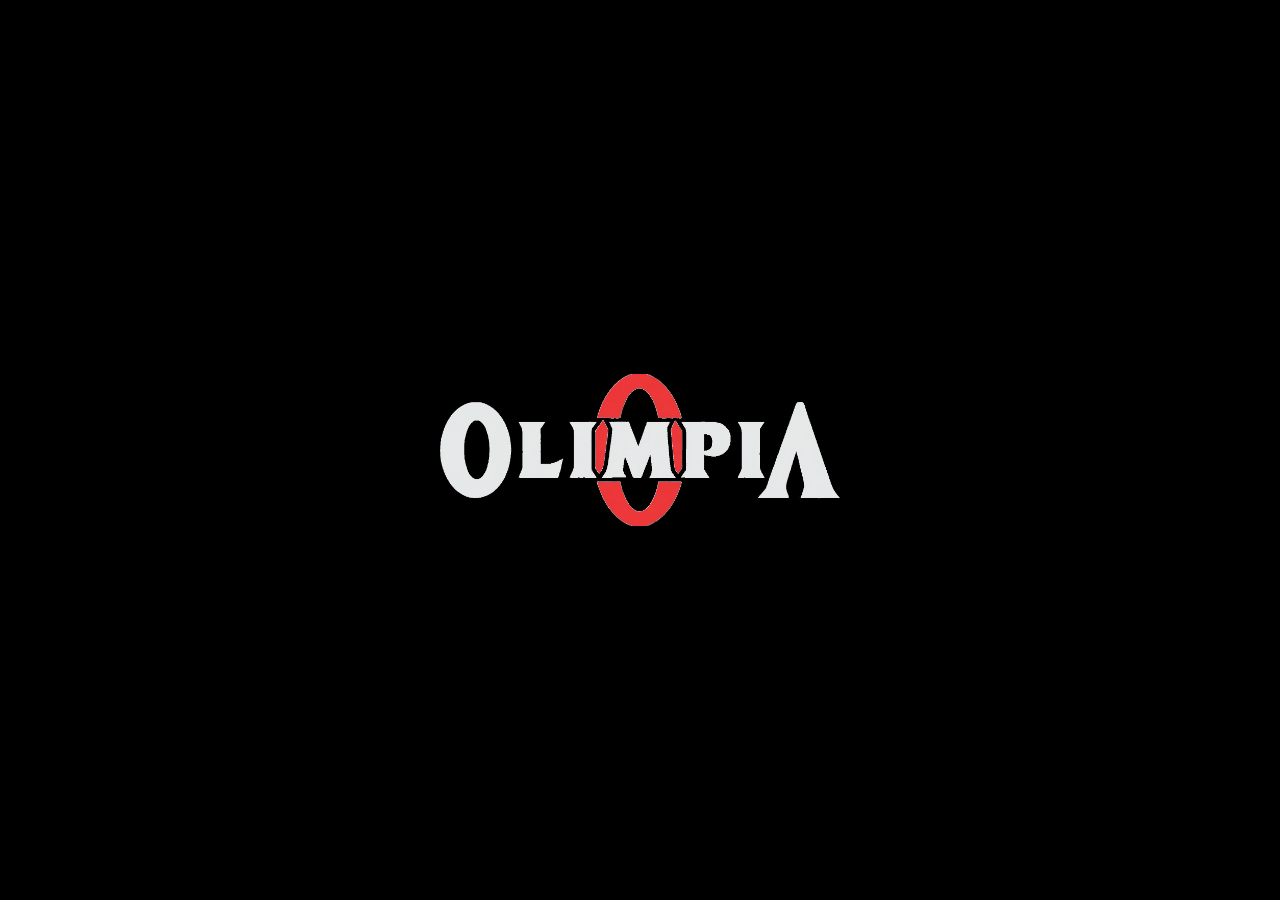
<file: index.html>
<!DOCTYPE html>
<html lang="es">
<head>
<meta charset="UTF-8">
<meta name="viewport" content="width=device-width, initial-scale=1.0">
<title>Gimnasio Olimpia | Miembro Digital</title>
<link rel="stylesheet" href="style.css">
<meta name="theme-color" content="#0a0a0a">

<link rel="manifest" href="manifest.json">

<link rel="apple-touch-icon" href="logo.png">

<link rel="icon" type="image/png" sizes="192x192" href="logo.png">

</head>

<body>

<!-- INTRO / SPLASH -->
<div id="intro" class="active">
    <div id="splash-screen">
        <img src="olimpia-logo.png" alt="Olimpia Logo" class="splash-logo-image">

        <div class="role-options">
            <button onclick="enterApp('Hombre')">Hombre</button>
            <button onclick="enterApp('Mujer')">Mujer</button>
        </div>
    </div>
</div>

<!-- MAIN APP -->
<div id="mainContent">

<header>
    <img src="olimpia-logo.png" alt="Olimpia" class="logo-image">

    <div class="hamburger" onclick="toggleMenu()">
        <span></span>
        <span></span>
        <span></span>
    </div>

    <nav class="nav-menu" id="navMenu">
        <a href="informes.html" onclick="openInfo(); toggleMenu();">Informes</a>
        <a href="introduccion.html" onclick="toggleMenu();">Introducción</a>
        <a href="rutina.html" onclick="mostrarRutina(); toggleMenu();">Rutina</a>
        <a href="guia.html" onclick="toggleMenu();">Equipo</a>
        <a href="pagos.html" onclick="toggleMenu();">Pagos</a>
    </nav>
</header>

<section class="hero">

<div class="install-wrapper">
    <button class="install-btn" onclick="showInstallHelp()">
        📲 Agregar a inicio
    </button>
</div>

<h1>BIENVENIDO AL OLIMPIA</h1>
<p>Tu progreso comienza aquí. Consulta rutinas, máquinas y realiza tus pagos en un solo lugar.</p>

<a href="rutina.html" class="btn-rutina">
VER RUTINA
</a>

<div id="rutina-hombre" style="display:none;">
<button onclick="cerrarRutina()" class="btn-back">← Volver</button>
<img src="rutina-hombre.jpg" style="width:100%; max-width:800px;">
</div>

<div id="rutina-mujer" style="display:none;">
<button onclick="cerrarRutina()" class="btn-back">← Volver</button>
<img src="rutina-mujer.jpg" style="width:100%; max-width:800px;">
</div>
</section>

<section id="horarios" class="section-padding">
<h2>Horarios Olimpia</h2>
<div class="horario-card">
<p><strong>Lunes a Viernes:</strong><br> 5:00 AM - 10:30 PM</p>
<hr>
<p><strong>Sábados:</strong><br> 5:00 AM - 5:00 PM</p>
<hr>
<p><strong>Domingos:</strong><br> 8:00 AM - 2:00 PM</p>
</div>
</section>

<section id="precios" class="section">
<h2>COSTOS 2026</h2>
<div class="pricing-grid">
<div class="price-card"><h3>Visita</h3><p>$200</p><span>$300 DIA FESTIVO</span></div>
<div class="price-card"><h3>Mes</h3><p>$1,000</p><span>INSCRIPCION $2,000</span></div>
<div class="price-card standout"><h3>Anualidad</h3><p>$12,000</p><span>Mejor Valor</span></div>
</div>
<p class="small-text">*Inscripción varía según el plan. Pregunta en recepción.</p>


<a href="informes.html" class="btn-main" style="max-width: 250px; display: block; margin: 0 auto;">
    Informes Completos
</a>

</button>
</section>

<section id="pagos" class="section dark">
<h2>PAGOS Y TRANSFERENCIAS</h2>

<div class="payment-box">
<p><strong>Beneficiario:</strong> Juan Antonio Ibarra Castañeda</p>
<p><strong>Institución:</strong> Mercado Pago</p>

<div class="clabe-container">
<span id="clabe-text">722969010168387919</span>
<button onclick="copyClabe()" class="btn-copy">Copiar CLABE</button>
</div>

<p class="instruction">
⚠️ IMPORTANTE: Incluye tu <strong>Número de Socio</strong> en el concepto y manda captura por WhatsApp.
</p>

<a href="https://wa.me/523141025319" class="btn-whatsapp">
Enviar Comprobante
</a>
</div>
</section>

<!-- INFO MODAL -->
<div id="infoModal" class="modal">
    <div class="modal-content" style="background: #111; overflow-y: auto;">
        <span class="close" onclick="closeInfo()">×</span>
        <img src="informes-2026.jpg" style="width: 100%; height: auto; display: block;" alt="Informes 2026">
    </div>
</div>

<!-- INSTALL HELP POPUP -->
<div id="installHelp" class="install-popup">
<div class="install-content">
<span onclick="closeInstallHelp()" class="close-btn">&times;</span>

<h3>📱 Agregar Olimpia a tu pantalla</h3>

<p><strong>🍎 iPhone (Safari):</strong></p>
<p>
1. Abre el sitio en Safari<br>
2. Toca Compartir ⬆️ abajo<br>
3. Desliza hacia abajo en el menú<br>
4. Toca "Agregar a pantalla de inicio"<br>
5. Toca Agregar para confirmar
</p>

<p><strong>🤖 Android:</strong></p>
<p>
1. Toca menú ⋮ arriba<br>
2. Selecciona Agregar a pantalla de inicio o Instalar app<br>
3. Toca Agregar / Instalar
</p>

</div>
</div>

<footer>
<p>&copy; 2026 Gimnasio Olimpia Manzanillo</p>
</footer>

</div> <!-- CLOSE mainContent -->

<script src="script.js"></script>

</body>
</html>
</file>
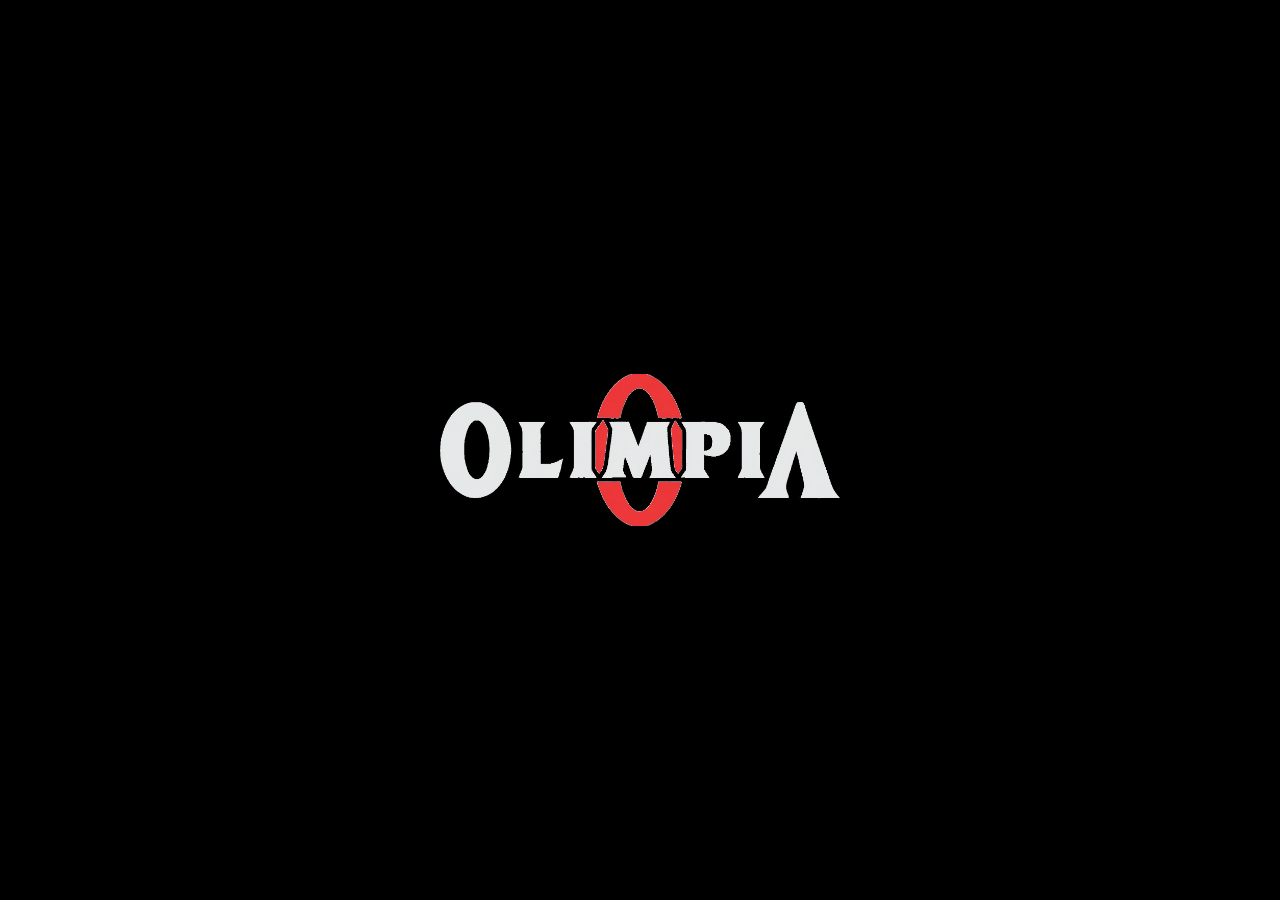
<file: GYM OLIMPIA OFFICIAL/index.html>
<!DOCTYPE html>
<html lang="es">
<head>
<meta charset="UTF-8">
<meta name="viewport" content="width=device-width, initial-scale=1.0">
<title>Gimnasio Olimpia | Miembro Digital</title>
<link rel="stylesheet" href="style.css">
<meta name="theme-color" content="#0a0a0a">

<link rel="manifest" href="manifest.json">

<link rel="apple-touch-icon" href="logo.png">

<link rel="icon" type="image/png" sizes="192x192" href="logo.png">

</head>

<body>

<!-- INTRO / SPLASH -->
<div id="intro" class="active">
    <div id="splash-screen">
        <img src="olimpia-logo.png" alt="Olimpia Logo" class="splash-logo-image">

        <div class="role-options">
            <button onclick="enterApp('Hombre')">Hombre</button>
            <button onclick="enterApp('Mujer')">Mujer</button>
        </div>
    </div>
</div>

<!-- MAIN APP -->
<div id="mainContent">

<header>
    <img src="olimpia-logo.png" alt="Olimpia" class="logo-image">

    <div class="hamburger" onclick="toggleMenu()">
        <span></span>
        <span></span>
        <span></span>
    </div>

    <nav class="nav-menu" id="navMenu">
        <a href="informes.html" onclick="openInfo(); toggleMenu();">Informes</a>
        <a href="introduccion.html" onclick="toggleMenu();">Introducción</a>
        <a href="rutina.html" onclick="mostrarRutina(); toggleMenu();">Rutina</a>
        <a href="guia.html" onclick="toggleMenu();">Equipo</a>
        <a href="pagos.html" onclick="toggleMenu();">Pagos</a>
    </nav>
</header>

<section class="hero">

<div class="install-wrapper">
    <button class="install-btn" onclick="showInstallHelp()">
        📲 Agregar a inicio
    </button>
</div>

<h1>BIENVENIDO AL OLIMPIA</h1>
<p>Tu progreso comienza aquí. Consulta rutinas, máquinas y realiza tus pagos en un solo lugar.</p>

<button onclick="mostrarRutina()" class="btn-rutina">
VER RUTINA
</button>

<div id="rutina-hombre" style="display:none;">
<button onclick="cerrarRutina()" class="btn-back">← Volver</button>
<img src="rutina-hombre.jpg" style="width:100%; max-width:800px;">
</div>

<div id="rutina-mujer" style="display:none;">
<button onclick="cerrarRutina()" class="btn-back">← Volver</button>
<img src="rutina-mujer.jpg" style="width:100%; max-width:800px;">
</div>
</section>

<section id="horarios" class="section-padding">
<h2>Horarios Olimpia</h2>
<div class="horario-card">
<p><strong>Lunes a Viernes:</strong><br> 5:00 AM - 10:30 PM</p>
<hr>
<p><strong>Sábados:</strong><br> 5:00 AM - 5:00 PM</p>
<hr>
<p><strong>Domingos:</strong><br> 8:00 AM - 2:00 PM</p>
</div>
</section>

<section id="precios" class="section">
<h2>COSTOS 2026</h2>
<div class="pricing-grid">
<div class="price-card"><h3>Visita</h3><p>$200</p><span>$300 DIA FESTIVO</span></div>
<div class="price-card"><h3>Mes</h3><p>$1,000</p></div>
<div class="price-card standout"><h3>Anualidad</h3><p>$12,000</p><span>Mejor Valor</span></div>
</div>
<p class="small-text">*Inscripción varía según el plan. Pregunta en recepción.</p>

<button class="btn-main" onclick="openInfo()">
    Ver más información
</button>

</button>
</section>

<section id="pagos" class="section dark">
<h2>PAGOS Y TRANSFERENCIAS</h2>

<div class="payment-box">
<p><strong>Beneficiario:</strong> Juan Antonio Ibarra Castañeda</p>
<p><strong>Institución:</strong> Mercado Pago</p>

<div class="clabe-container">
<span id="clabe-text">722969010168387919</span>
<button onclick="copyClabe()" class="btn-copy">Copiar CLABE</button>
</div>

<p class="instruction">
⚠️ IMPORTANTE: Incluye tu <strong>Número de Socio</strong> en el concepto y manda captura por WhatsApp.
</p>

<a href="https://wa.me/523141025319" class="btn-whatsapp">
Enviar Comprobante
</a>
</div>
</section>

<!-- INFO MODAL -->
<div id="infoModal" class="modal">
    <div class="modal-content" style="background: #111; overflow-y: auto;">
        <span class="close" onclick="closeInfo()">×</span>
        <img src="informes-2026.jpg" style="width: 100%; height: auto; display: block;" alt="Informes 2026">
    </div>
</div>

<!-- INSTALL HELP POPUP -->
<div id="installHelp" class="install-popup">
<div class="install-content">
<span onclick="closeInstallHelp()" class="close-btn">&times;</span>

<h3>📱 Agregar Olimpia a tu pantalla</h3>

<p><strong>🍎 iPhone (Safari):</strong></p>
<p>
1. Abre el sitio en Safari<br>
2. Toca Compartir ⬆️ abajo<br>
3. Desliza hacia abajo en el menú<br>
4. Toca "Agregar a pantalla de inicio"<br>
5. Toca Agregar para confirmar
</p>

<p><strong>🤖 Android:</strong></p>
<p>
1. Toca menú ⋮ arriba<br>
2. Selecciona Agregar a pantalla de inicio o Instalar app<br>
3. Toca Agregar / Instalar
</p>

</div>
</div>

<footer>
<p>&copy; 2026 Gimnasio Olimpia Manzanillo</p>
</footer>

</div> <!-- CLOSE mainContent -->

<script src="script.js"></script>

</body>
</html>
</file>
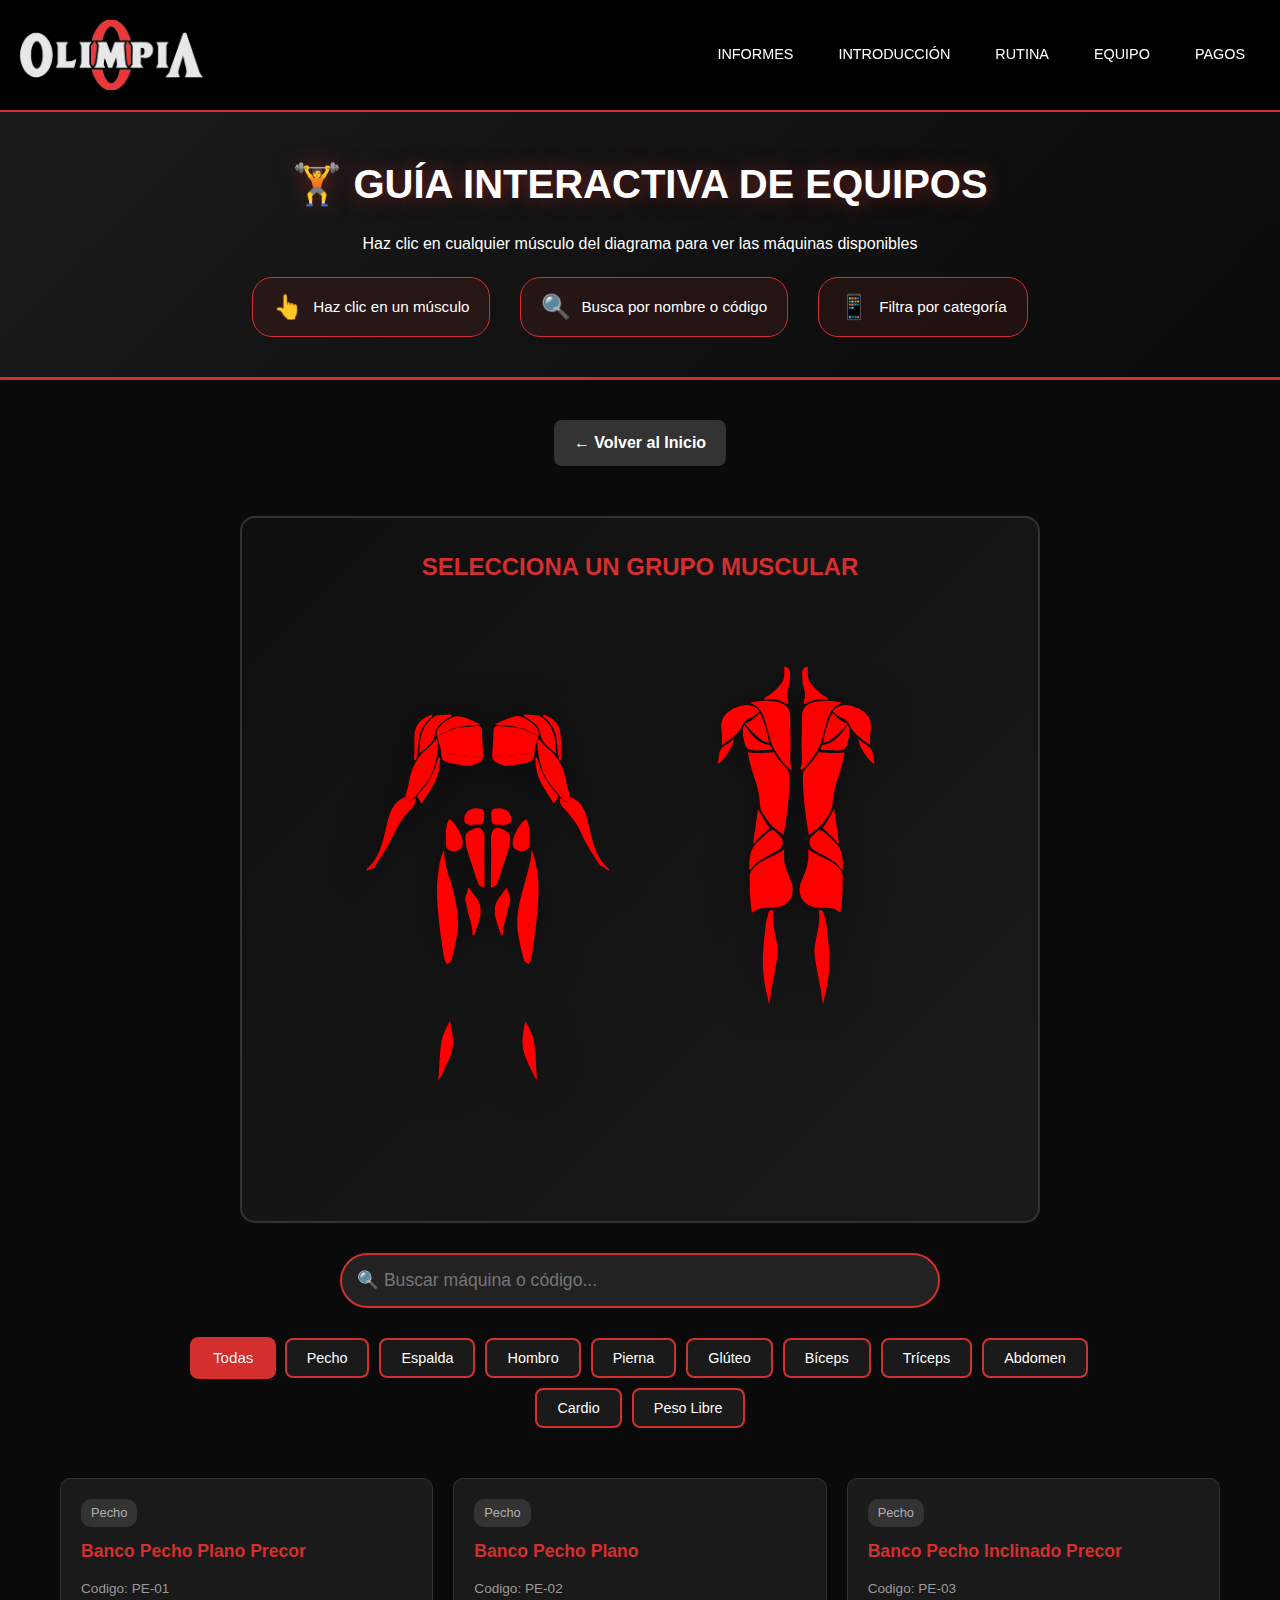
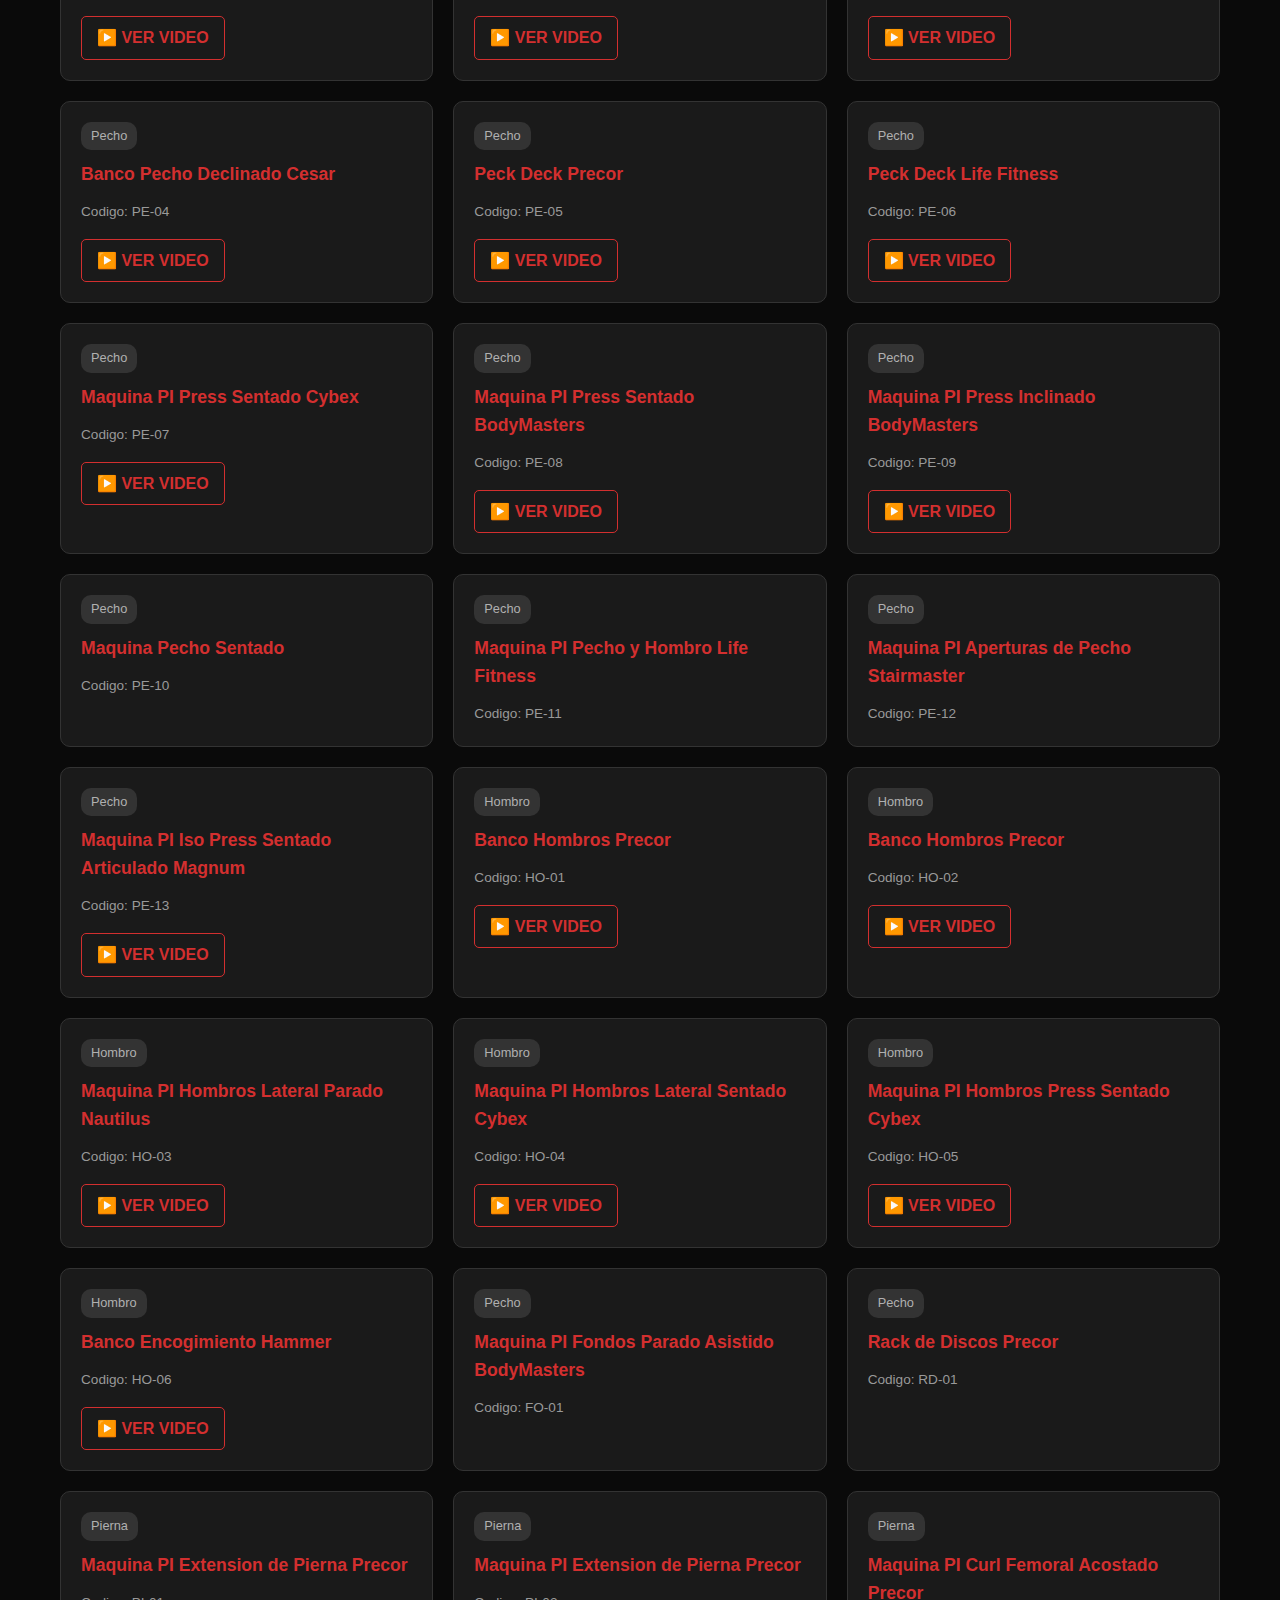
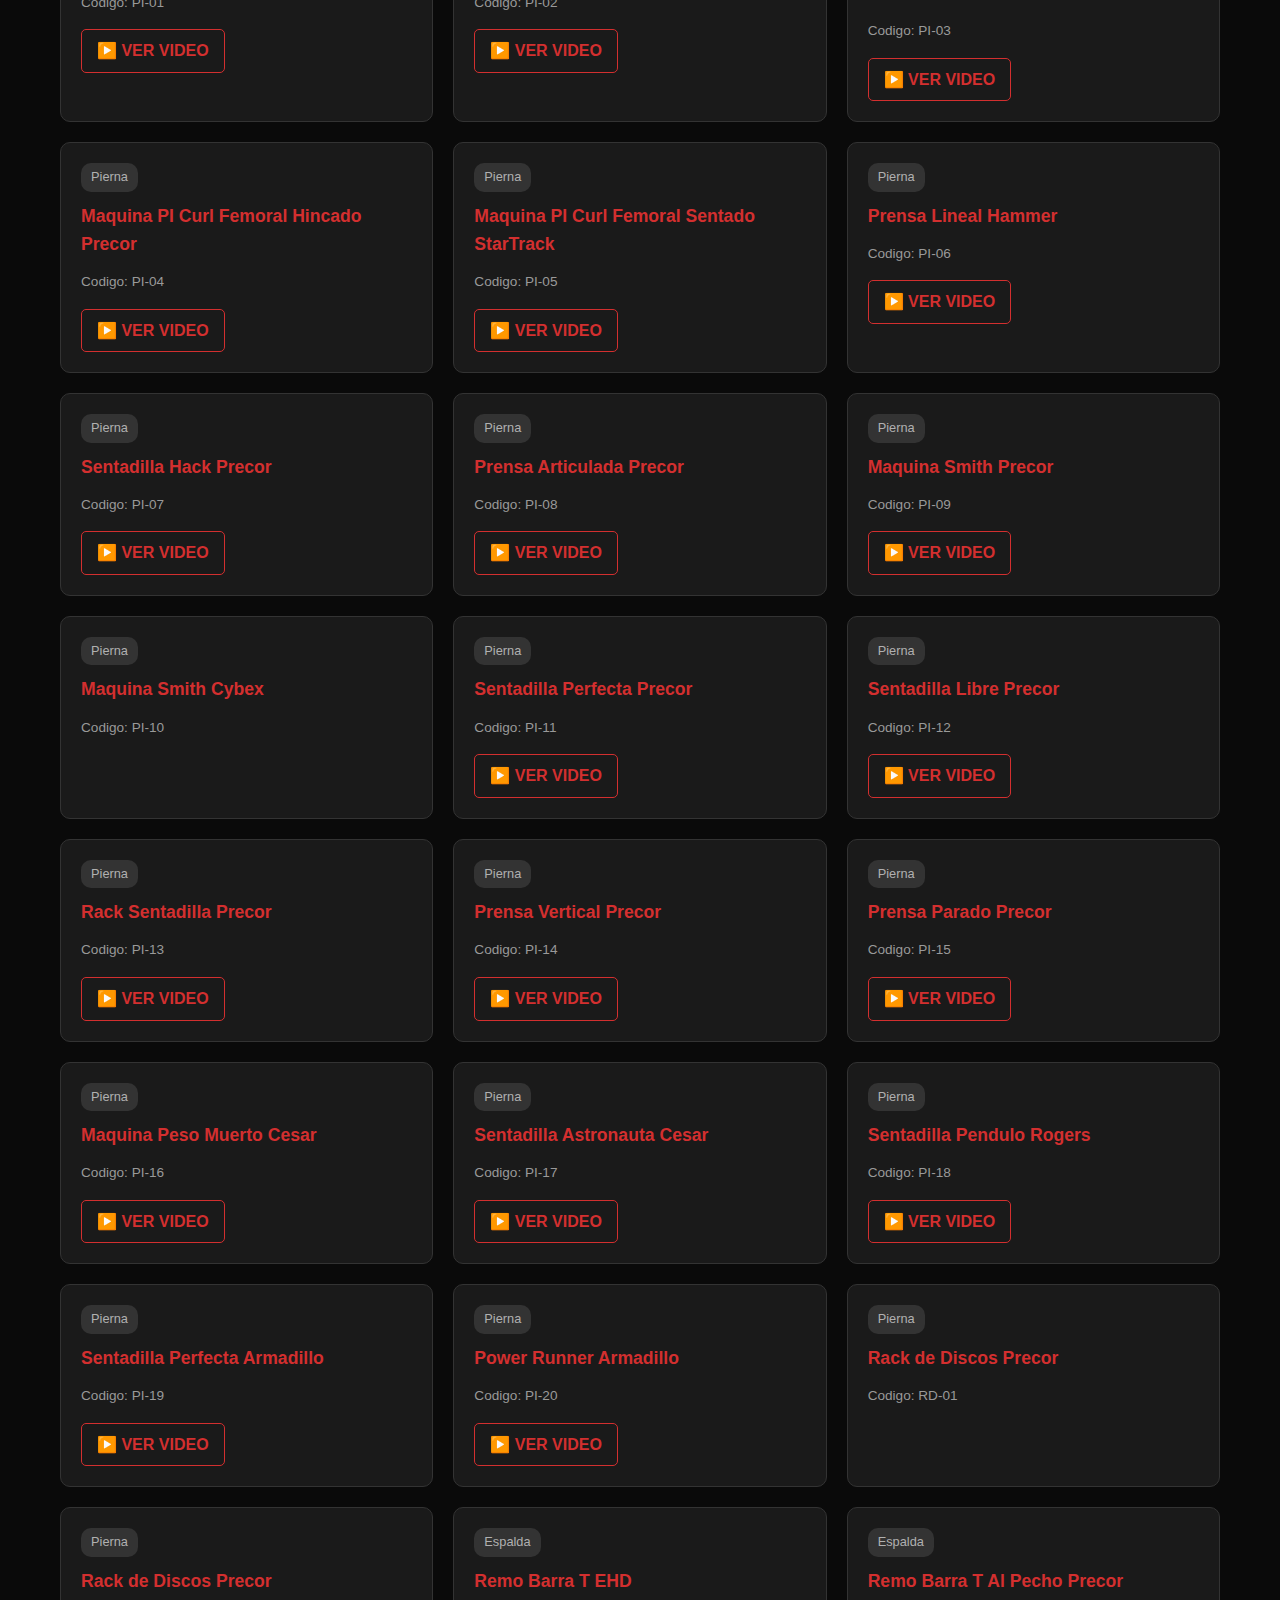
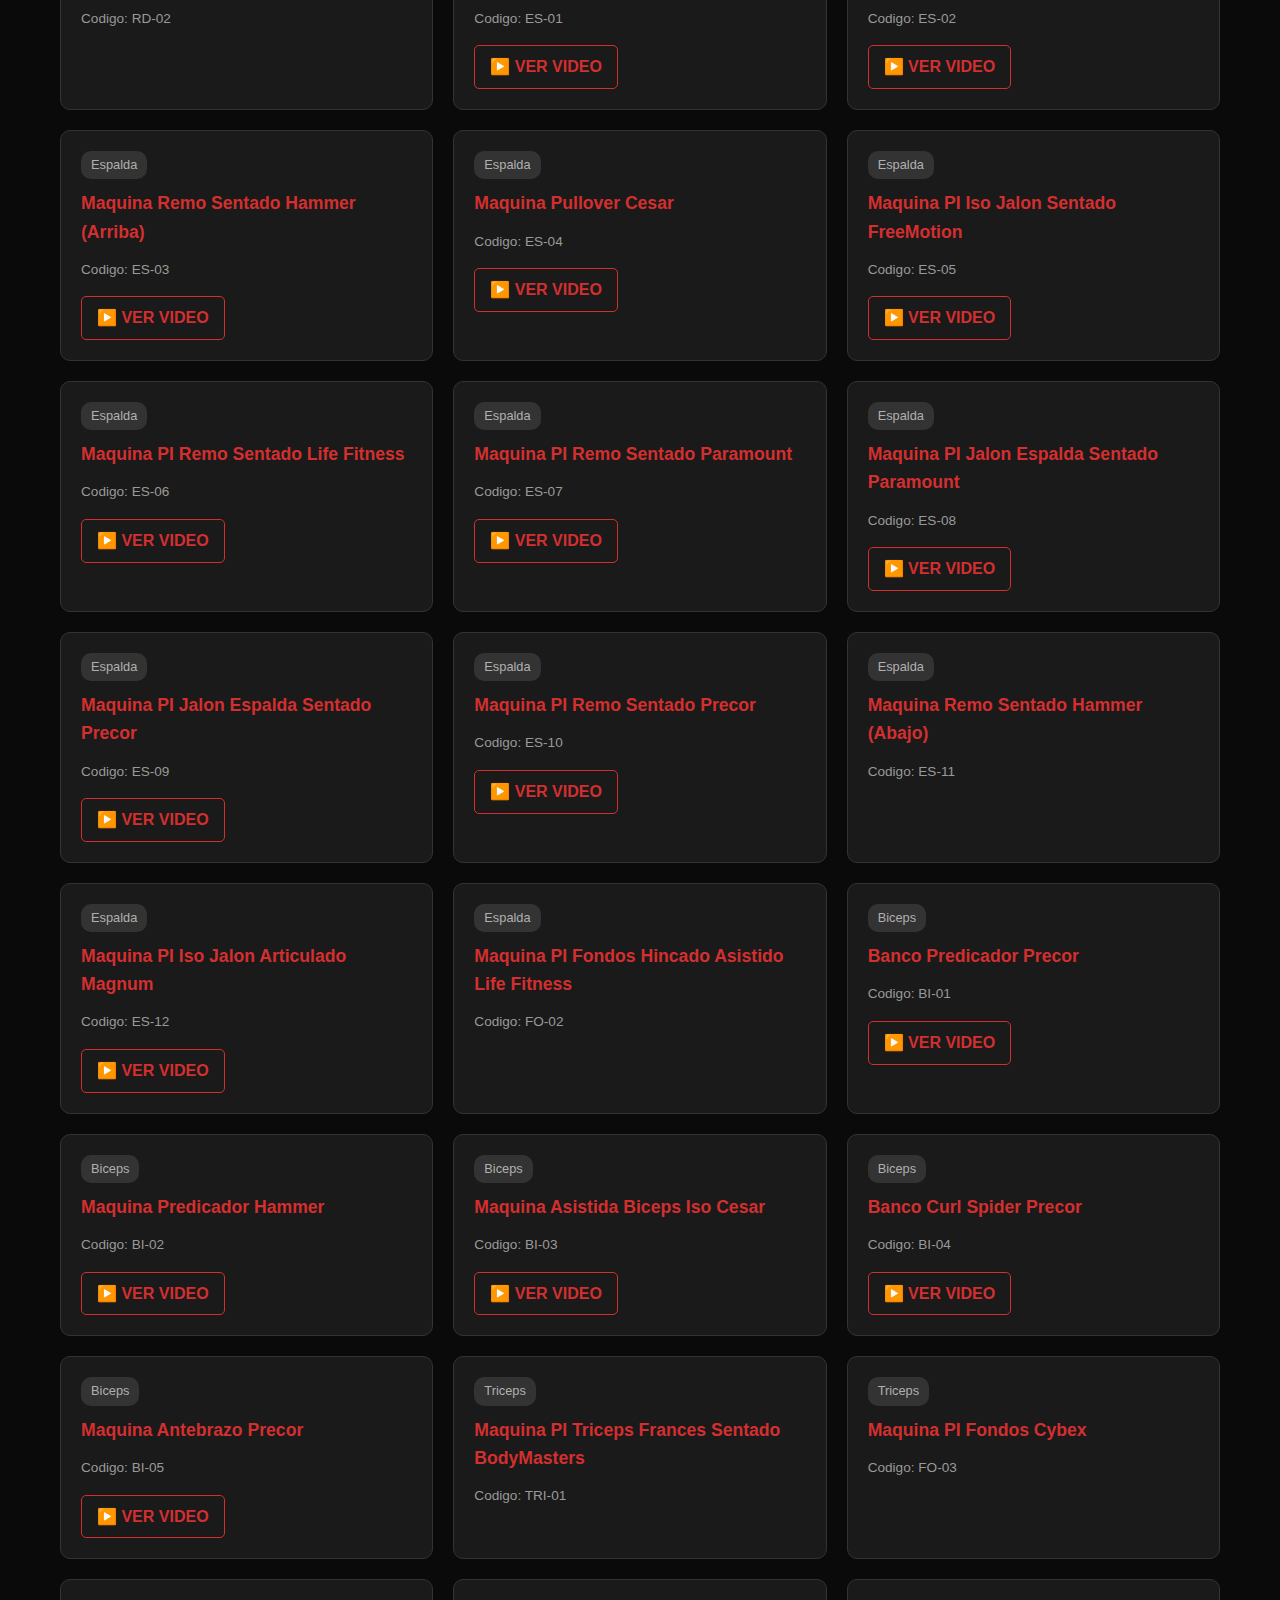
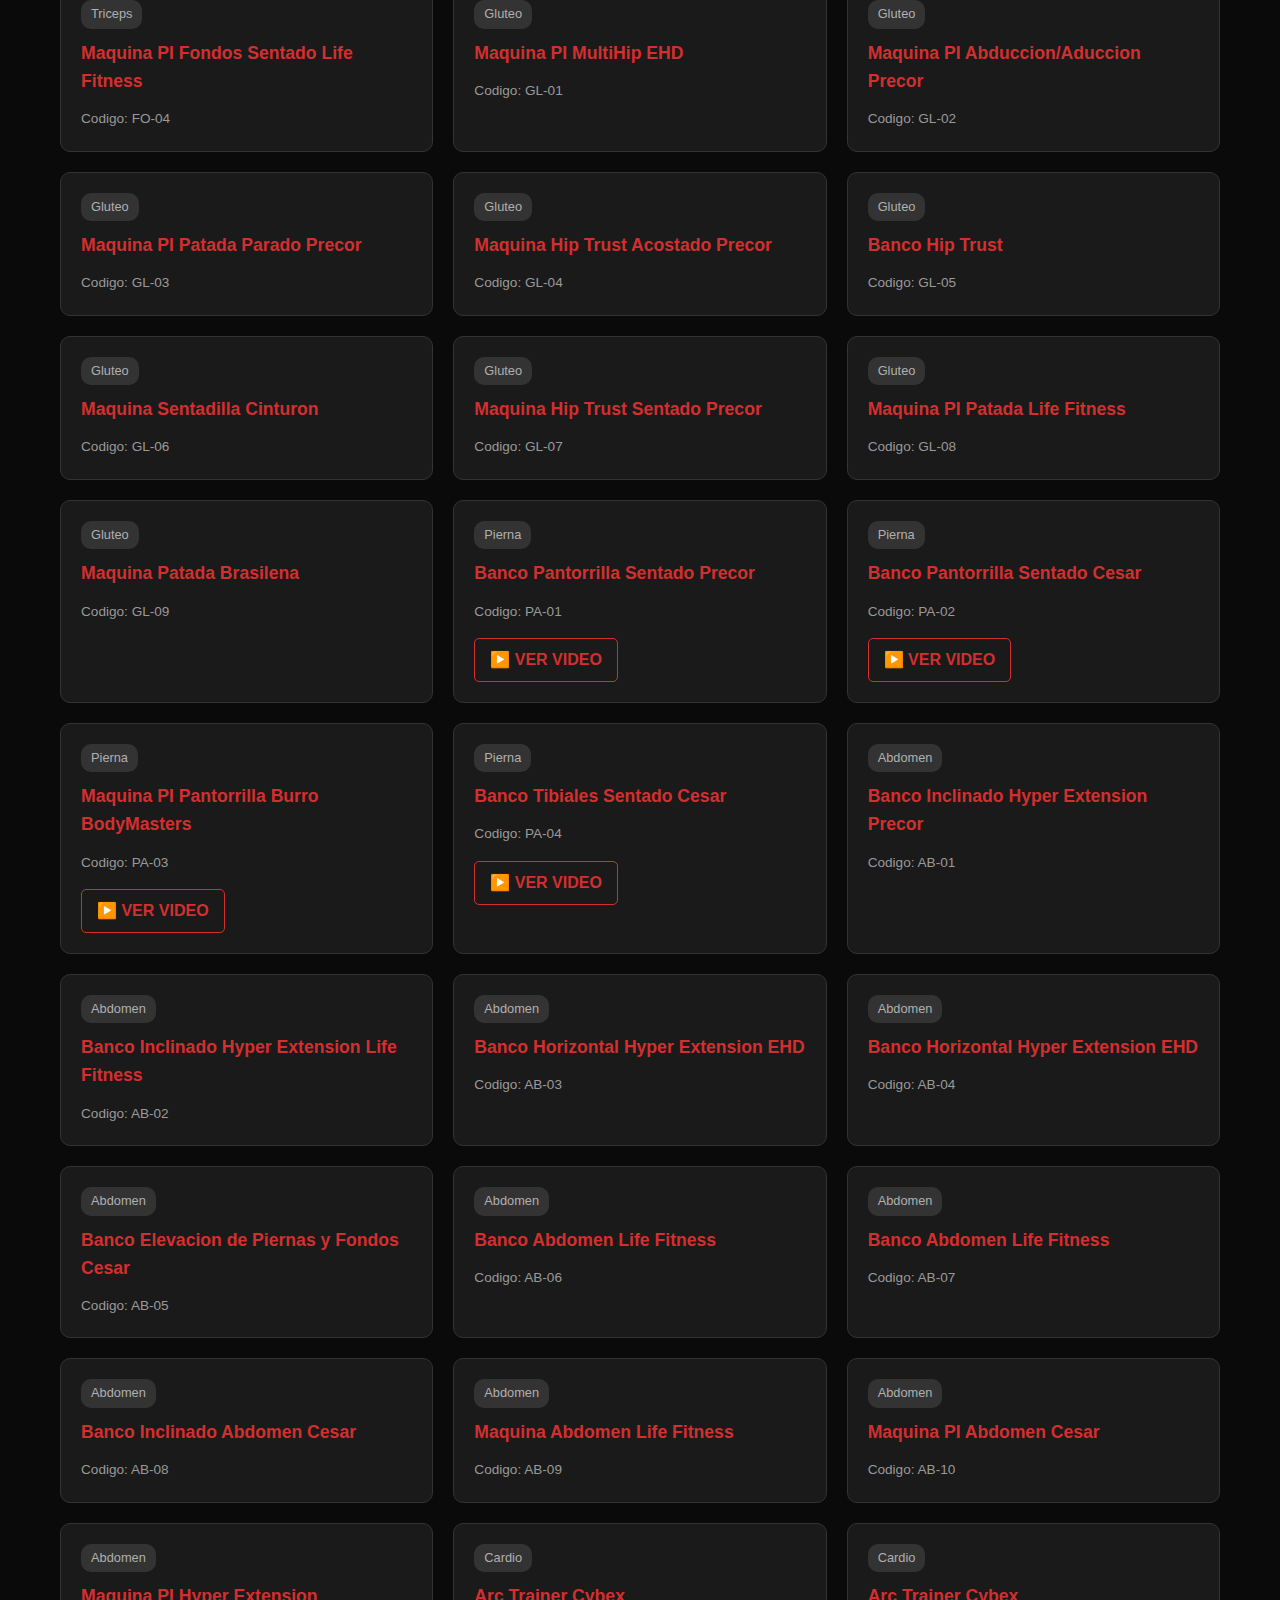
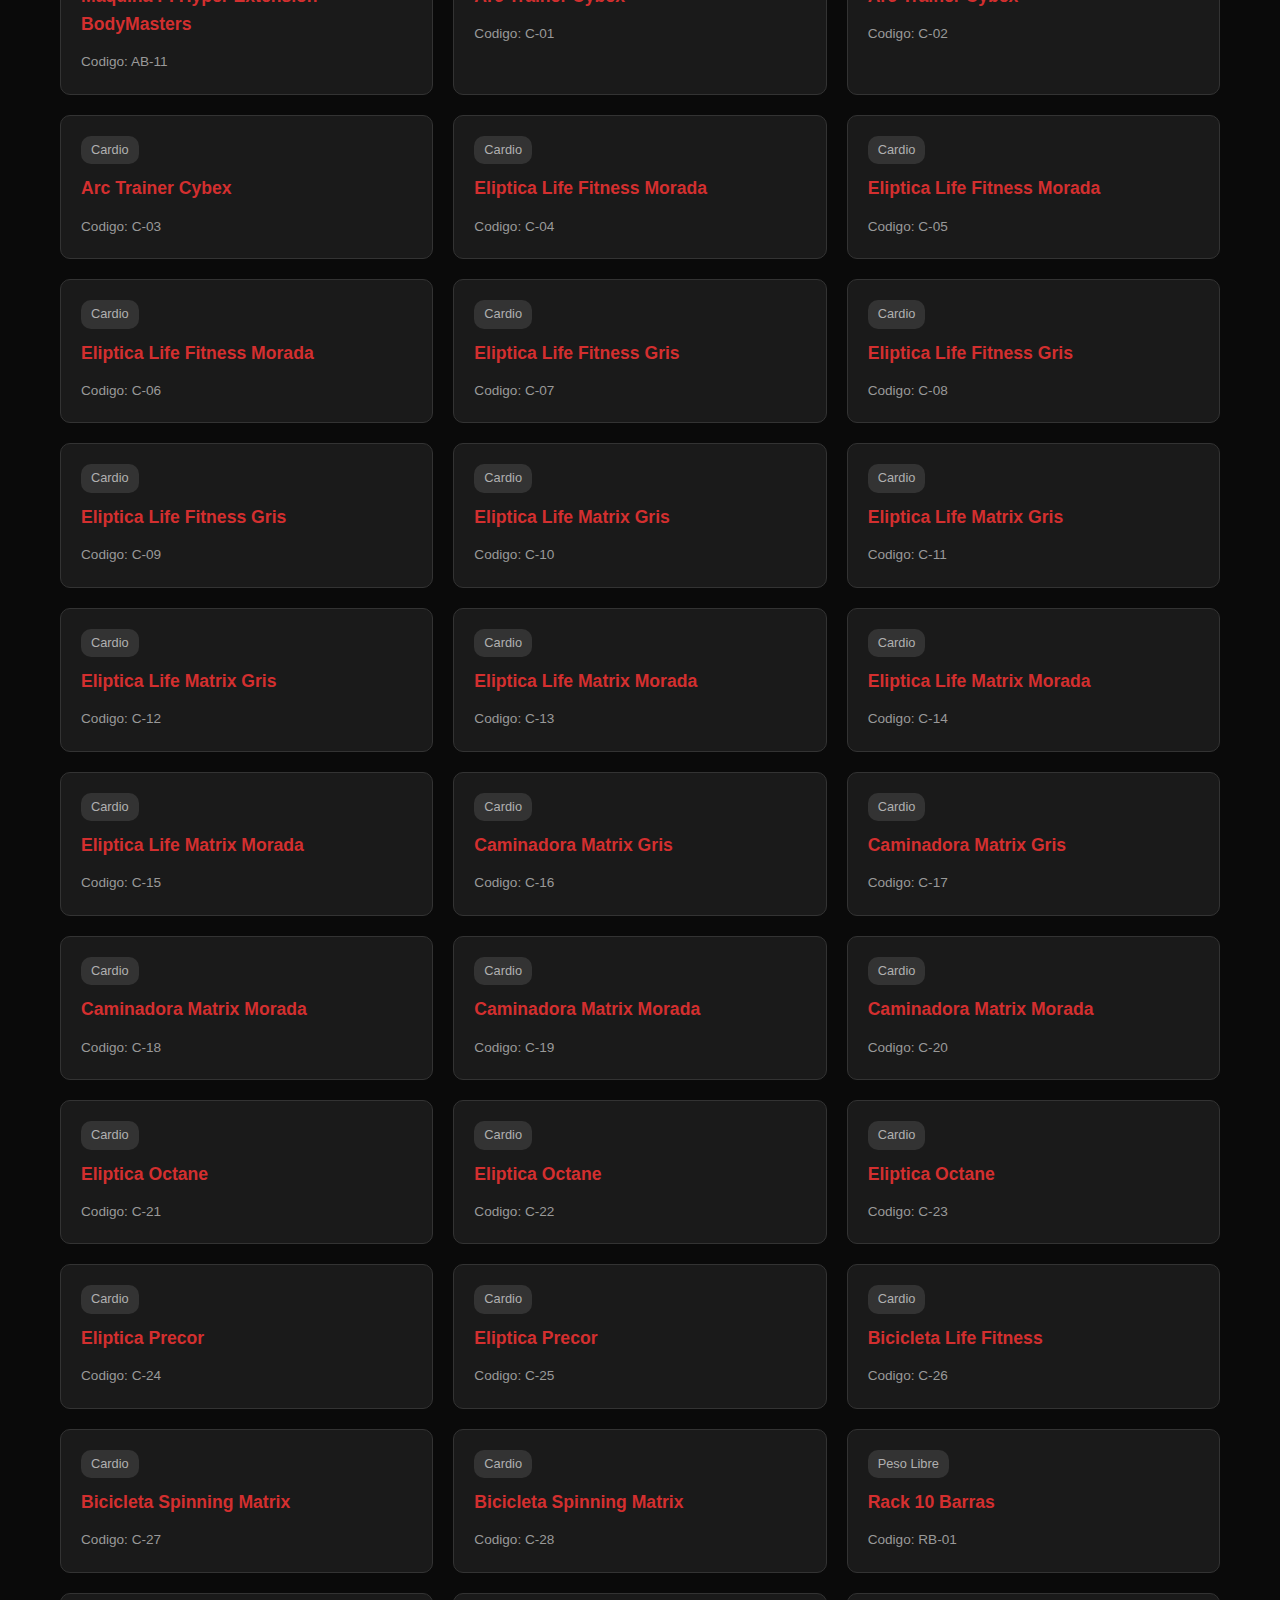
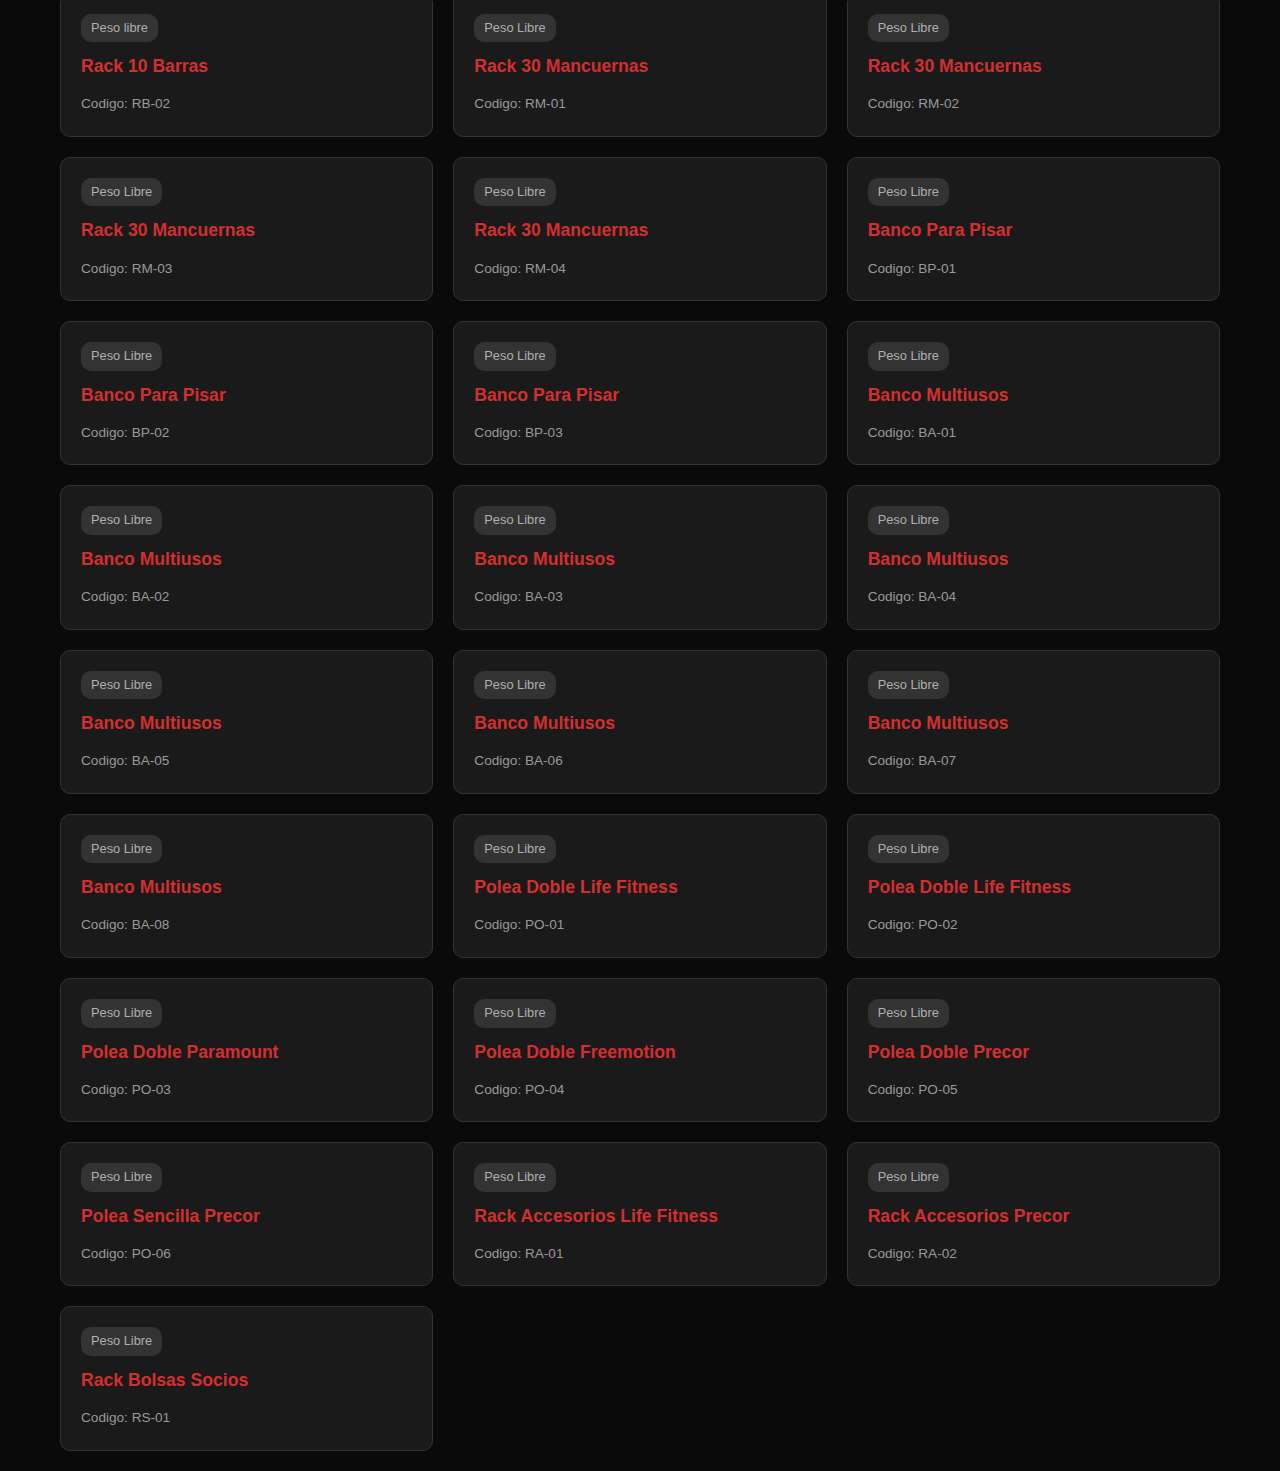
<file: guia.html>
<!DOCTYPE html>
<html lang="es">
<head>
<meta charset="UTF-8">
<meta name="viewport" content="width=device-width, initial-scale=1.0">
<title>Guía Interactiva de Equipos | Olimpia</title>
<link rel="stylesheet" href="style.css">
<style>
/* Interactive enhancements embedded */
svg {
    max-width: 600px;
    width: 100%;
    height: auto;
    margin: 30px auto;
    display: block;
    filter: drop-shadow(0 5px 20px rgba(0, 0, 0, 0.5));
}

svg path {
    transition: all 0.3s cubic-bezier(0.4, 0, 0.2, 1);
    transform-origin: center;
}

svg path[id] {
    cursor: pointer;
}

@keyframes musclePulse {
    0%, 100% {
        filter: brightness(1.8) drop-shadow(0 0 15px currentColor);
    }
    50% {
        filter: brightness(2.2) drop-shadow(0 0 25px currentColor);
    }
}

@keyframes fadeInUp {
    from {
        opacity: 0;
        transform: translateY(20px);
    }
    to {
        opacity: 1;
        transform: translateY(0);
    }
}

.guide-header {
    text-align: center;
    padding: 40px 20px;
    background: linear-gradient(135deg, #1a1a1a 0%, #0a0a0a 100%);
    border-bottom: 3px solid var(--primary-red);
    margin-bottom: 20px;
}

.guide-header h1 {
    font-size: 2.5rem;
    margin-bottom: 15px;
    text-shadow: 0 0 20px rgba(211, 47, 47, 0.5);
}

.guide-instructions {
    display: flex;
    justify-content: center;
    align-items: center;
    gap: 30px;
    margin-top: 20px;
    flex-wrap: wrap;
}

.instruction-item {
    display: flex;
    align-items: center;
    gap: 10px;
    padding: 10px 20px;
    background: rgba(211, 47, 47, 0.1);
    border-radius: 20px;
    border: 1px solid var(--primary-red);
    font-size: 0.95rem;
}

.instruction-icon {
    font-size: 1.5rem;
}

.diagram-container {
    background: linear-gradient(135deg, #0f0f0f 0%, #1a1a1a 100%);
    padding: 30px;
    border-radius: 15px;
    margin: 30px auto;
    max-width: 800px;
    border: 2px solid #333;
}

.diagram-title {
    text-align: center;
    color: var(--primary-red);
    margin-bottom: 20px;
    font-size: 1.5rem;
}

.scroll-top {
    position: fixed;
    bottom: 30px;
    right: 30px;
    width: 50px;
    height: 50px;
    background: var(--primary-red);
    border: none;
    border-radius: 50%;
    color: white;
    font-size: 1.5rem;
    cursor: pointer;
    box-shadow: 0 5px 20px rgba(211, 47, 47, 0.5);
    opacity: 0;
    transform: scale(0);
    transition: all 0.3s ease;
    z-index: 1000;
    display: flex;
    align-items: center;
    justify-content: center;
}

.scroll-top.visible {
    opacity: 1;
    transform: scale(1);
}

.scroll-top:hover {
    transform: scale(1.1);
    box-shadow: 0 8px 30px rgba(211, 47, 47, 0.8);
}

@media (max-width: 768px) {
    svg {
        max-width: 100%;
        padding: 10px 0;
    }
    
    .guide-header h1 {
        font-size: 1.8rem;
    }
    
    .guide-instructions {
        flex-direction: column;
        gap: 10px;
    }
    
    .instruction-item {
        font-size: 0.85rem;
        padding: 8px 15px;
    }
}

/* Fix machine grid styling */
.machine-grid {
    display: grid;
    grid-template-columns: repeat(auto-fit, minmax(280px, 1fr));
    gap: 20px;
    max-width: 1200px;
    margin: 0 auto;
    padding: 20px;
}

.machine-card {
    background: #1a1a1a;
    padding: 20px;
    border-radius: 10px;
    border: 1px solid #333;
    text-align: left;
    transition: 0.3s;
}

.machine-card:hover { 
    border-color: #d32f2f; 
    background: #252525;
    transform: translateY(-5px);
}

.machine-card h4 { 
    color: #d32f2f; 
    margin-bottom: 10px;
    font-size: 1.1rem;
}

.machine-card small {
    color: #999;
    font-size: 0.85rem;
}

.machine-tag { 
    font-size: 0.8rem; 
    background: #333; 
    padding: 4px 10px; 
    border-radius: 10px; 
    color: #b0b0b0; 
    display: inline-block;
    margin-bottom: 10px;
}

.btn-video { 
    display: inline-block; 
    margin-top: 15px; 
    color: #d32f2f; 
    text-decoration: none; 
    font-weight: bold;
    padding: 8px 15px;
    border: 1px solid #d32f2f;
    border-radius: 5px;
    transition: 0.3s;
}

.btn-video:hover {
    background: #d32f2f;
    color: white;
}

/* Search container */
.search-container {
    max-width: 800px;
    margin: 30px auto;
    text-align: center;
    padding: 0 20px;
}

#machineSearch {
    width: 100%;
    max-width: 600px;
    padding: 15px;
    border-radius: 30px;
    border: 2px solid #d32f2f;
    background: #222;
    color: white;
    font-size: 1.1rem;
}

#machineSearch:focus {
    outline: none;
    box-shadow: 0 0 20px rgba(211, 47, 47, 0.5);
}

/* Filter buttons */
.filter-buttons {
    display: flex;
    flex-wrap: wrap;
    gap: 10px;
    justify-content: center;
    margin-bottom: 30px;
    max-width: 1000px;
    margin-left: auto;
    margin-right: auto;
    padding: 0 20px;
}

.filter-btn {
    background: #1a1a1a;
    color: white;
    border: 2px solid #d32f2f;
    padding: 10px 20px;
    border-radius: 8px;
    cursor: pointer;
    transition: 0.3s;
    font-size: 0.9rem;
}

.filter-btn:hover,
.filter-btn.active {
    background: #d32f2f;
    transform: scale(1.05);
}

/* Back link */
.back-link {
    display: inline-block;
    margin: 20px;
    padding: 10px 20px;
    background: #333;
    color: white;
    text-decoration: none;
    border-radius: 8px;
    font-weight: bold;
    transition: 0.3s;
}

.back-link:hover {
    background: #d32f2f;
}
</style>
</head>

<body>

<!-- Header -->
<header>
    <img src="olimpia-logo.png" alt="Olimpia" class="logo-image">

    <div class="hamburger" onclick="toggleMenu()">
        <span></span>
        <span></span>
        <span></span>
    </div>

    <nav class="nav-menu" id="navMenu">
        <a href="informes.html" onclick="toggleMenu();">Informes</a>
        <a href="index.html" onclick="toggleMenu();">Introducción</a>
        <a href="rutina.html" onclick="toggleMenu();">Rutina</a>
        <a href="guia.html" onclick="toggleMenu();">Equipo</a>
        <a href="pagos.html" onclick="toggleMenu();">Pagos</a>
    </nav>
</header>

<!-- Guide Header -->
<div class="guide-header">
    <h1>🏋️ GUÍA INTERACTIVA DE EQUIPOS</h1>
    <p>Haz clic en cualquier músculo del diagrama para ver las máquinas disponibles</p>
    
    <div class="guide-instructions">
        <div class="instruction-item">
            <span class="instruction-icon">👆</span>
            <span>Haz clic en un músculo</span>
        </div>
        <div class="instruction-item">
            <span class="instruction-icon">🔍</span>
            <span>Busca por nombre o código</span>
        </div>
        <div class="instruction-item">
            <span class="instruction-icon">📱</span>
            <span>Filtra por categoría</span>
        </div>
    </div>
</div>

<!-- Back Link -->
<div style="text-align: center; margin: 20px;">
    <a href="index.html" class="back-link">← Volver al Inicio</a>
</div>

<!-- Interactive Body Diagram -->
<div class="diagram-container">
    <h3 class="diagram-title">SELECCIONA UN GRUPO MUSCULAR</h3>
    
    <svg version="1.1" xmlns="http://www.w3.org/2000/svg" xmlns:xlink="http://www.w3.org/1999/xlink" 
         viewBox="0 0 3528.37 3203.47" style="enable-background:new 0 0 3528.37 3203.47;" xml:space="preserve">
        <style type="text/css">
            .st0{fill:none;stroke:#000000;stroke-width:5;stroke-miterlimit:10;}
            .st4{fill:#FF0000;stroke:#FF0000;stroke-width:10;stroke-miterlimit:10;}
            .st5{fill:#FF0000;stroke:#FF0000;stroke-width:10;stroke-linejoin:round;stroke-miterlimit:10;}
        </style>
        
        <!-- Front muscles -->
        <g id="upper_pecs">
            <path class="st4" d="M836.87,832.14c-0.2,14.94-20.55,23.82-34.43,30.52c-13.86,6.69-26.64,15.61-43.33,14.58
                c-30.67-4.61-61.37-9-91.99-13.96c-30.13-5.76-66.36-10.26-66.84-48.03L836.87,832.14z"/>
            <path class="st4" d="M1137.12,815.26c-0.21,37.41-36.98,42.49-66.84,48.03c-30.61,4.96-61.32,9.35-91.98,13.96
                c-16.68,1.02-29.47-7.89-43.33-14.58c-13.88-6.7-34.23-15.58-34.43-30.52L1137.12,815.26z"/>
        </g>
        
        <g id="middle_pecs">
            <path class="st4" d="M836.87,823.14c-0.54-42.38-8-104.11-6.92-145.67c0.95-24.21-8.38-26.09-27.13-24.82
                c-32.27,2.17-64.54,4.43-96.72,7.64c-42.33,2.98-78.39,27.33-116.41,43.84c-13.81,6.52-14.18,6.94-9.3,21.52
                c9.77,29.2,18.1,49.49,19.88,80.62L836.87,823.14z"/>
            <path class="st4" d="M1137.12,806.26c1.79-31.13,10.11-51.42,19.88-80.62c4.88-14.58,4.52-15-9.3-21.52
                c-38.01-16.52-74.08-40.87-116.4-43.84c-32.17-3.21-64.45-5.47-96.72-7.64c-18.76-1.26-28.08,0.61-27.13,24.82
                c1.13,41.72-6.33,103.1-6.92,145.67L1137.12,806.26z"/>
        </g>
        
        <g id="lower_pecs">
            <path class="st4" d="M784.22,622.98c7.82,3.11,15.31,7.03,25.82,11.92c-129.33,15.2-116.44-1.18-235.92,65.75
                c-10.78-43.37,61.51-92.59,98.46-103.86C711.89,583.94,747.9,611.75,784.22,622.98z"/>
            <path class="st4" d="M1151.82,694.37c-109.75-61.75-106.54-44.7-224.46-59.47c32-15.61,60.82-25.78,93.39-37.97
                c14.41-5.16,28.98-5.1,44.07-0.14c36.96,11.29,109.2,60.43,98.46,103.86C1158.56,698.06,1155.24,696.12,1151.82,694.37z"/>
        </g>
        
        <g id="upper_abs">
            <path class="st4" d="M830.2,1220.81c-15.94,0.6-48.95,1.37-63.9,2.52c-48.58,0-32.61-58.85-4.82-76.82
                c12.17-7.72,29.15-11.23,43.39-10.37c22,1.33,38.67-1.33,38,25.33C842.62,1171.38,846.32,1220.2,830.2,1220.81z"/>
            <path class="st4" d="M894.53,1161.47c-0.67-26.67,16-24,38-25.33c14.24-0.86,31.22,2.64,43.39,10.37
                c12.56,7.97,22.01,25.3,25.77,39.42c10.9,54.7-62.81,32.56-94.5,34.88C891.08,1220.2,894.78,1171.38,894.53,1161.47z"/>
        </g>
        
        <g id="lower_abs">
            <path class="st4" d="M892.44,1308.76c-1.2-21.53,8.06-57.06,33.89-57.87c20.06,0.85,37.43,12.93,54.76,21.85
                c46.77,30.92-35.68,203.46-45.71,256.38c-4.91,15.49-10.7,30.8-17.48,45.55c-3.98,8.66-11.78,14.45-25.72,16.05
                C891.87,1496.02,895.95,1403.2,892.44,1308.76z"/>
            <path class="st4" d="M843.56,1429.43c0.2,54.44,2.25,106.37,1.67,161.3c-13.94-1.6-21.74-7.39-25.72-16.05
                c-6.78-14.75-12.57-30.06-17.47-45.55c-14.69-64.93-73.74-184.78-56.68-242.49c1.69-5.33,6.17-11.05,10.97-13.88
                c17.32-8.93,34.7-20.99,54.75-21.86c25.85,0.79,35.07,36.38,33.89,57.87C843.61,1348.96,843.48,1389.21,843.56,1429.43z"/>
        </g>
        
        <g id="obliques">
            <path class="st4" d="M1108.51,1351.6c0.07,10.51-4.58,16.26-13.35,20.49c-18.26,8.82-36.78,6.99-53.98-1.15
                c-55.87-27.47,16.19-144.92,52.93-169.34C1119.22,1248.28,1105.97,1301.25,1108.51,1351.6z"/>
            <path class="st4" d="M627.93,1263.31c-0.22-21.65,5.39-41.87,15.35-61.71c36.56,24.18,108.87,141.93,52.93,169.34
                c-17.2,8.14-35.71,9.97-53.98,1.15c-8.77-4.24-13.42-9.99-13.35-20.49C629.07,1322.18,628.23,1292.75,627.93,1263.31z"/>
        </g>
        
        <g id="quads">
            <path class="st4" d="M576.57,1569.75c6.14-58.61,7.65-118.69,31.32-173.67c3.33,56.65,17.32,111.53,36.83,164.47
                c33.67,109.06,60.49,225.76,34.76,339.05c-6.93,37.54-16.59,74.57-25.08,111.82c-3.10,13.59-11.14,23.21-24.31,29.62
                c-10.62-16.19-14.07-33.7-16.62-51.58c-6.05-42.32-12.69-84.56-18.37-126.93C583.95,1765.49,569.65,1667.58,576.57,1569.75z"/>
            <path class="st4" d="M1124.76,1440.55c1.77-14.8,3.18-29.64,4.75-44.47c52.52,149.43,31.11,312.48,12.81,466.45
                c-5.68,42.37-12.32,84.61-18.37,126.93c-2.56,17.88-6,35.39-16.62,51.58c-13.17-6.4-21.21-16.03-24.31-29.62
                c-8.49-37.25-18.16-74.28-25.08-111.82C1018.88,1742.21,1093.28,1591.68,1124.76,1440.55z"/>
        </g>
        
        <g id="calves">
            <path class="st4" d="M658.95,2532.34c-4.26,25.11-10.79,49.5-22.35,72.68c-19.27,34.93-30.8,74.5-52.2,107.83
                c8.68-78.3,1.81-159.83,23.21-235.99c11.89-26.73,21.21-56.38,37.15-80.47C650.39,2442.22,666.81,2486.03,658.95,2532.34z"/>
            <path class="st4" d="M1147.35,2705.36c-60.18-131.39-90.01-160.18-54.71-308.97c15.94,24.08,25.26,53.75,37.14,80.47
                c21.4,76.16,14.54,157.69,23.21,235.99C1149.94,2710.51,1148.56,2707.98,1147.35,2705.36z"/>
        </g>
        
        <g id="front_delts">
            <path class="st4" d="M1087.91,583.97c25.07,1.54,50.15,2.96,75.2,4.77c78.74,36.48,104.22,127.51,101.68,208.77
                c-34.88-29.49-75.62-54.02-80.83-103.1c-7.14-51.26-52.96-85.93-96.8-107.66C1087.41,585.83,1087.66,584.9,1087.91,583.97z"/>
            <path class="st4" d="M564.41,592.65c2.9-1.94,6.49-3.66,9.88-3.91c25.05-1.82,50.13-3.23,75.2-4.77c0.25,0.93,0.51,1.86,0.76,2.79
                c-43.82,21.72-89.67,56.41-96.81,107.66c-5.22,49.09-45.94,73.59-80.83,103.1C470.06,717.75,493.27,636.46,564.41,592.65z"/>
        </g>
        
        <g id="side_delts">
            <path class="st4" d="M1200.69,585.18c126.41,45.39,84.46,151.46,97.07,254.31c-1.03,0.25-2.07,0.5-3.10,0.75
                c-12.11-31.65-10.13-65.6-13.92-98.74c-1.69-60.72-34.1-116.67-81.27-154.4C1199.88,586.45,1200.28,585.81,1200.69,585.18z"/>
            <path class="st4" d="M443.11,704.83c0.74-59.36,40.08-99.46,93.6-119.66c0.41,0.64,0.82,1.27,1.22,1.91
                c-47.17,37.73-79.58,93.68-81.27,154.4c-3.79,33.14-1.81,67.09-13.92,98.74c-1.03-0.25-2.07-0.5-3.10-0.75
                C446.43,794.98,440.36,749.64,443.11,704.83z"/>
        </g>
        
        <g id="biceps">
            <path class="st4" d="M1321.38,949.42c6.32,32.04,10.75,64.39,22.81,94.91c4.38,11.09,1.77,21.29-1.07,31.47
                c-9.10,24.18-31.5-4.62-40.94-14.49c-45.47-56.52-100.53-109.63-115.71-183.41c-11.2-46.79-29.5-99.32-16.1-146.69
                c14.62,16.1,27.32,34.66,44.25,47.74C1271.08,819.89,1305.48,882.88,1321.38,949.42z"/>
            <path class="st4" d="M393.2,1044.33c12.06-30.53,16.5-62.87,22.81-94.91c15.91-66.54,50.3-129.52,106.75-170.46
                c16.93-13.08,29.63-31.65,44.25-47.75c13.39,47.43-4.89,99.87-16.1,146.69c-8.74,38.05-25.58,71.95-49.51,102.36
                c-28.37,33.92-53.69,71.03-86.49,100.89C393.29,1098.24,387.14,1058.88,393.2,1044.33z"/>
        </g>
        
        <g id="forearms">
            <path class="st4" d="M157.27,1494.35c159.23-135.97,78.75-370.3,224.46-424.25c2.42,13.34,7.49,25.54,24.15,26.67
                c14.92,1.01,22.43-11.81,34.45-19.7c3.21,31.37-23.04,49.23-41.35,70.07c-82.3,80.78-103.09,200.21-176.97,287.62
                c-9.98,14.95-22.28,29.85-25.6,47.97"/>
            <path class="st4" d="M1537.26,1469.59c-39.91-63.05-85.76-122.03-113.04-192.25c-25.15-64.27-70.07-114.85-116.89-164.24
                c-8.71-10-10.54-22.08-10.27-36.02c12.02,7.89,19.53,20.72,34.45,19.7c16.66-1.13,21.74-13.33,24.15-26.67
                c145.43,53.55,65.55,288.83,224.46,424.25"/>
        </g>
        
        <g id="hip_adductor">
            <path class="st4" d="M818.11,1773.46c-8.93,33.01-19.16,65.5-31.71,97.33c-0.78-0.07-1.57-0.14-2.35-0.21
                c2.84-52.38-21.73-99.05-30.41-149.05c-3.01-17.33-8.06-34.3-12.1-51.46c-0.52-2.2-1.28-4.72-0.69-6.73
                c5.45-18.57,11.18-37.07,17.18-56.74c16.75,22.22,31.99,43.41,48,65.12C822.74,1701.58,825.67,1740.25,818.11,1773.46z"/>
            <path class="st4" d="M953.35,1870.58c-0.78,0.07-1.57,0.14-2.35,0.21c-12.54-31.84-22.78-64.32-31.7-97.33
                c-7.57-33.2-4.64-71.88,12.07-101.74c16-21.7,31.25-42.89,48-65.12c6,19.68,11.72,38.17,17.18,56.74c0.59,2.01-0.17,4.53-0.69,6.73
                c-4.04,17.16-9.09,34.13-12.10,51.46C975.08,1771.54,950.5,1818.21,953.35,1870.58z"/>
        </g>
        
        <!-- Rear muscles -->
        <g id="rear_delts">
            <path class="st4" d="M2365.97,632.45c-20.5,55.14-68.38,83.04-114.16,115.79c0-16.83,0.71-30.23-0.19-43.52
                c-2.21-34.91-15.71-71.13,6.07-102.8c22.25-44.28,65.55-57.1,109.93-70.23c32.7-10.57,73.84,2.38,92.81,28.59
                c-19.91,17.96-44.5,30.9-67.65,44.21C2379.7,611.11,2370.13,620.68,2365.97,632.45z"/>
            <path class="st4" d="M2971.3,604.47c-23.16-13.31-47.74-26.24-67.66-44.21c18.94-26.19,60.12-39.2,92.81-28.59
                c44.39,13.15,87.68,25.94,109.93,70.23c21.78,31.67,8.28,67.89,6.07,102.8c-0.9,13.29-0.19,26.7-0.19,43.52
                c-45.77-32.74-93.67-60.66-114.17-115.79C2993.95,620.68,2984.38,611.11,2971.3,604.47z"/>
        </g>
        
        <g id="upper_traps">
            <path class="st4" d="M2860.49,482.86c0.57,0.28,0.73,1.42,1.86,3.8c-46.58-5.76-89.47,3.12-129.63,24.9
                c-2.27-4.08,0.49-7.22,1.09-11.27c8.03-28.54,7.66-57.57-2.28-84.89c-10.48-28.82-8.41-57.64-8.4-87
                c0.01-16.13,9.99-20.38,22.85-26.07c1.23,31.21-5.65,62.77,12.68,89.3C2785.88,429.43,2817.73,462.29,2860.49,482.86z"/>
            <path class="st4" d="M2503.58,482.86c42.77-20.57,74.61-53.43,101.83-91.23c18.33-26.54,11.44-58.07,12.68-89.3
                c12.86,5.69,22.84,9.95,22.84,26.07c0.01,29.35,2.08,58.18-8.4,87c-9.93,27.31-10.3,56.35-2.28,84.89
                c0.60,4.06,3.36,7.15,1.09,11.27c-40.16-21.78-83.05-30.66-129.63-24.9C2502.85,484.28,2503.01,483.14,2503.58,482.86z"/>
        </g>
        
        <g id="lower_traps">
            <path class="st4" d="M2648.89,897.84c-38.22-33.7-67.37-74.59-92.04-118.6c-47.38-79.18-33.34-227.42-131.06-267.75
                c65.91-11.45,213.43-22.98,216.21,71.42c-0.14,56.85,2.33,113.69,2.8,170.54c2.11,47.56-12.27,97.24,6.17,142.92
                C2650.27,896.87,2649.58,897.35,2648.89,897.84z"/>
            <path class="st4" d="M2807.24,779.25c-24.68,44-53.84,84.9-92.05,118.6c-0.69-0.49-1.39-0.98-2.08-1.46
                c18.44-45.67,4.06-95.37,6.18-142.92c0.47-56.85,2.93-113.7,2.8-170.54c2.94-94.51,150.04-82.8,216.2-71.43
                C2840.58,551.82,2854.62,700.05,2807.24,779.25z"/>
        </g>
        
        <g id="lats">
            <path class="st4" d="M2628.23,1122.38c-6.37,53.31-14.22,102.36-23.61,156.07c-30.19-25.57-61.61-40.26-81.94-73.93
                c-10.42-18.37-26.03-33.81-36.24-52.26c-15.74-26.08-10.61-57.7-15.64-86.3c-10.24-89.05-56.79-169.78-66.04-258.65
                c49.12,5.83,95.9,5.1,144.74-0.88c18.76,37.03,51.41,69.28,78.76,100.95C2651.73,930.17,2630.29,1082.4,2628.23,1122.38"/>
            <path class="st4" d="M2773.22,1268.86c-4,3.1-8.12,6.28-12.42,9.59c-20.3-116.62-36.86-232.34-33.04-350.65
                c0.31-6.99,4.69-14.82,9.39-20.42c27.33-31.67,60.01-63.94,78.75-100.95c48.84,5.99,95.63,6.71,144.74,0.88
                c-11.92,103.31-69.57,196.63-69.74,302.65c0.19,37.88-29.77,64.5-48.18,94.55C2826.04,1233.57,2798.5,1248.01,2773.22,1268.86"/>
        </g>
        
        <g id="lower_back">
            <path class="st4" d="M2927.16,1320.77c-0.87,0.62,3.25,10,2.38,10.62c-25.33-36-57.21-59.36-84.79-86.07
                c22.21-29.81,39.35-62.4,58.43-94.18C2911.27,1208.32,2919.21,1264.54,2927.16,1320.77z"/>
            <path class="st4" d="M2436.91,1320.77l23.98-169.64c19.08,31.78,36.23,64.36,58.43,94.18c-27.58,26.71-59.45,50.07-84.79,86.07
                C2433.67,1330.77,2437.79,1321.38,2436.91,1320.77z"/>
        </g>
        
        <g id="rhomboids">
            <path class="st4" d="M2466.9,577.63c15.47,23.08,47.49,125.96,49.71,161.34c-11.5-4.19-23.4-5.95-32.07-12.21
                c-36.75-26.03-66.98-57.49-96.65-91.72C2420.3,624.34,2444.27,601.93,2466.9,577.63z"/>
            <path class="st5" d="M2506.7,782.74c-31.79-2.06-91.39,14.94-112.82-11.93c-8.61-11.53-10.41-27.06-13.6-40.63
                c-7.01-27.98-11.05-53.66-1.8-82.43c37.72,51.7,72.28,106.78,141,114c8.17,0.94,9.43,3.2,12.98,19.75
                C2532.36,781.07,2508.9,782.67,2506.7,782.74z"/>
            <path class="st4" d="M2976.18,635.05c-29.67,34.22-59.9,65.7-96.65,91.72c-8.67,6.26-20.57,8.02-32.07,12.21
                c2.22-35.38,34.24-138.26,49.71-161.34C2919.81,601.93,2943.77,624.34,2976.18,635.05z"/>
            <path class="st5" d="M2983.8,730.18c-7.57,53.91-30.1,59.02-79.93,54.66c-22.27-1.27-50.58-2.48-72.24-3.34
                c3.55-16.55,4.81-18.81,12.98-19.75c68.74-7.23,103.25-62.28,141-114C2994.84,676.52,2990.82,702.21,2983.8,730.18z"/>
        </g>
        
        <g id="glutes">
            <path class="st4" d="M2562.82,1708.97c-25.69,2.86-52.25,1.53-78.15,2.95c-23.18-0.28-39.16,12-58.11,24.66
                c-13.94-70.38-11.98-141.97-12.42-213.37c11.46-36.47,49.68-66.42,83.49-83.5c37.72-17.44,73.02-35.44,109.07-57.01
                c-6.94,77.72,17.38,121.06,45.4,189.59C2671.79,1644.75,2637.05,1698.25,2562.82,1708.97z"/>
            <path class="st4" d="M2761.84,1384.49c34.82,20.86,69.46,38.26,105.95,55.21c33.76,17.03,72.06,47.07,83.49,83.49
                c-0.44,71.41,1.52,142.99-12.42,213.38c-6.96-4.58-12.41-7.98-17.66-11.66c-26.79-19.04-61.49-12.19-92.41-14.29
                c-84.02,0.89-139.28-53.02-115.46-138.34c27.98-68.4,52.36-112.04,45.4-189.59C2759.77,1383.3,2760.8,1383.89,2761.84,1384.49z"/>
        </g>
        
        <g id="hamstrings">
            <path class="st4" d="M2531.32,2197.1c-3.27,20.53-4.01,41.46-8.05,62.59c-18.11-71.91-31.86-143.98-31.61-218.42
                c-3.53-75.21,10.46-150.69,16.61-225.66c2.91-24.74,11.63-48.8,17.73-73.17c2.43-9.72,9.72-7.18,16.98-6.99
                c-14.75,79.97,23.96,154.86,26.62,234.34C2565.94,2046.45,2544.81,2121.79,2531.32,2197.1z"/>
            <path class="st4" d="M2832.75,2197.1c-13.48-75.3-34.62-150.65-38.28-227.31c2.66-79.48,41.38-154.36,26.62-234.33
                c7.27-0.18,14.55-2.73,16.98,6.99c6.10,24.36,14.82,48.43,17.73,73.17c6.15,74.97,20.14,150.45,16.62,225.66
                c0.24,74.44-13.51,146.51-31.62,218.42C2836.76,2238.56,2836.02,2217.63,2832.75,2197.1z"/>
        </g>
        
        <g id="triceps">
            <path class="st4" d="M581.54,874.63c-5.09,84.32-58.49,150.7-101.82,219.62c-6.05-9.88-13.42-20.41-18.89-31.86
                c-1.47-3.06,1.65-10,4.69-13.28c63.12-64.34,96.49-124.14,115.64-212.24c0.9,0.07,1.8,0.14,2.7,0.21
                C583.1,849.6,582.64,862.14,581.54,874.63z"/>
            <path class="st4" d="M1220.95,1037.01c-42.33-58.75-68.39-126.89-67.41-199.93c0.9-0.07,1.8-0.14,2.7-0.21
                c19.17,88.18,52.52,147.89,115.64,212.24c3.04,3.28,6.16,10.22,4.69,13.29c-5.48,11.44-12.85,21.98-18.89,31.86
                C1245.17,1074.77,1232.97,1055.94,1220.95,1037.01z"/>
            <path class="st4" d="M3136.56,860.5c-24.74-13.81-78.91-97.29-81.58-124.65C3127.67,791.31,3122.55,764.09,3136.56,860.5z"/>
            <path class="st4" d="M2235.57,809.37c2.69-21.46,15-34.99,33.33-44.89c14.47-8.39,26.53-18.43,40.19-28.63
                c-2.67,27.36-56.84,110.83-81.58,124.65C2230.4,842.44,2233.49,825.97,2235.57,809.37z"/>
        </g>
        
        <g id="hip_abductor">
            <path class="st4" d="M2411.86,1482.02c-1.37-125.09,26.88-129.66,110.69-207.76c6.03-5.16,14.42-7.69,21.99-10.82
                c1.21-0.5,3.95,1.85,5.57,3.33c15.23,16.59,44.57,32.22,48.19,55.16c4.5,27.8-10.22,44.86-33.16,57.01
                c-26.53,14.05-52.8,28.59-79.51,42.26c-28.87,14.52-51.88,35.85-71.09,61.51C2409.87,1493.38,2412.75,1482.25,2411.86,1482.02z"/>
            <path class="st4" d="M2773.79,1304.84c13.03-13.28,27.09-25.53,40.86-38.08c1.62-1.48,4.36-3.83,5.57-3.33
                c7.56,3.13,15.96,5.66,21.99,10.82c83.79,78.04,112.11,82.88,110.68,207.77c-0.89,0.23,1.99,11.36-2.66,0.69
                c-19.21-25.67-42.21-46.99-71.09-61.51c-29.84-18.61-92.58-40.26-108.48-68.47C2763.79,1340.39,2763.16,1317.16,2773.79,1304.84"/>
        </g>
    </svg>
</div>

<!-- Search Bar -->
<div class="search-container">
    <input type="text" id="machineSearch" placeholder="🔍 Buscar máquina o código...">
</div>

<!-- Filter Buttons -->
<div class="filter-buttons">
    <button class="filter-btn active" onclick="filterMachines('Todas')">Todas</button>
    <button class="filter-btn" onclick="filterMachines('Pecho')">Pecho</button>
    <button class="filter-btn" onclick="filterMachines('Espalda')">Espalda</button>
    <button class="filter-btn" onclick="filterMachines('Hombro')">Hombro</button>
    <button class="filter-btn" onclick="filterMachines('Pierna')">Pierna</button>
    <button class="filter-btn" onclick="filterMachines('Gluteo')">Glúteo</button>
    <button class="filter-btn" onclick="filterMachines('Biceps')">Bíceps</button>
    <button class="filter-btn" onclick="filterMachines('Triceps')">Tríceps</button>
    <button class="filter-btn" onclick="filterMachines('Abdomen')">Abdomen</button>
    <button class="filter-btn" onclick="filterMachines('Cardio')">Cardio</button>
    <button class="filter-btn" onclick="filterMachines('Peso Libre')">Peso Libre</button>
</div>

<!-- Results Container -->
<div id="results-container" class="machine-grid"></div>

<!-- Scroll to Top Button -->
<button class="scroll-top" onclick="window.scrollTo({top: 0, behavior: 'smooth'})">
    ↑
</button>

<!-- Include Interactive Script -->
<script src="interactive-guide.js"></script>

<script>
// Show scroll to top button
window.addEventListener('scroll', () => {
    const scrollBtn = document.querySelector('.scroll-top');
    if (window.scrollY > 300) {
        scrollBtn.classList.add('visible');
    } else {
        scrollBtn.classList.remove('visible');
    }
});

<script src="script.js"></script>

<script>
function toggleMenu() {
    const menu = document.getElementById('navMenu');
    const hamburger = document.querySelector('.hamburger');
    
    if (menu && hamburger) {
        menu.classList.toggle('active');
        hamburger.classList.toggle('active');
    }
}
</script>

</script>

</body>
</html>
</file>
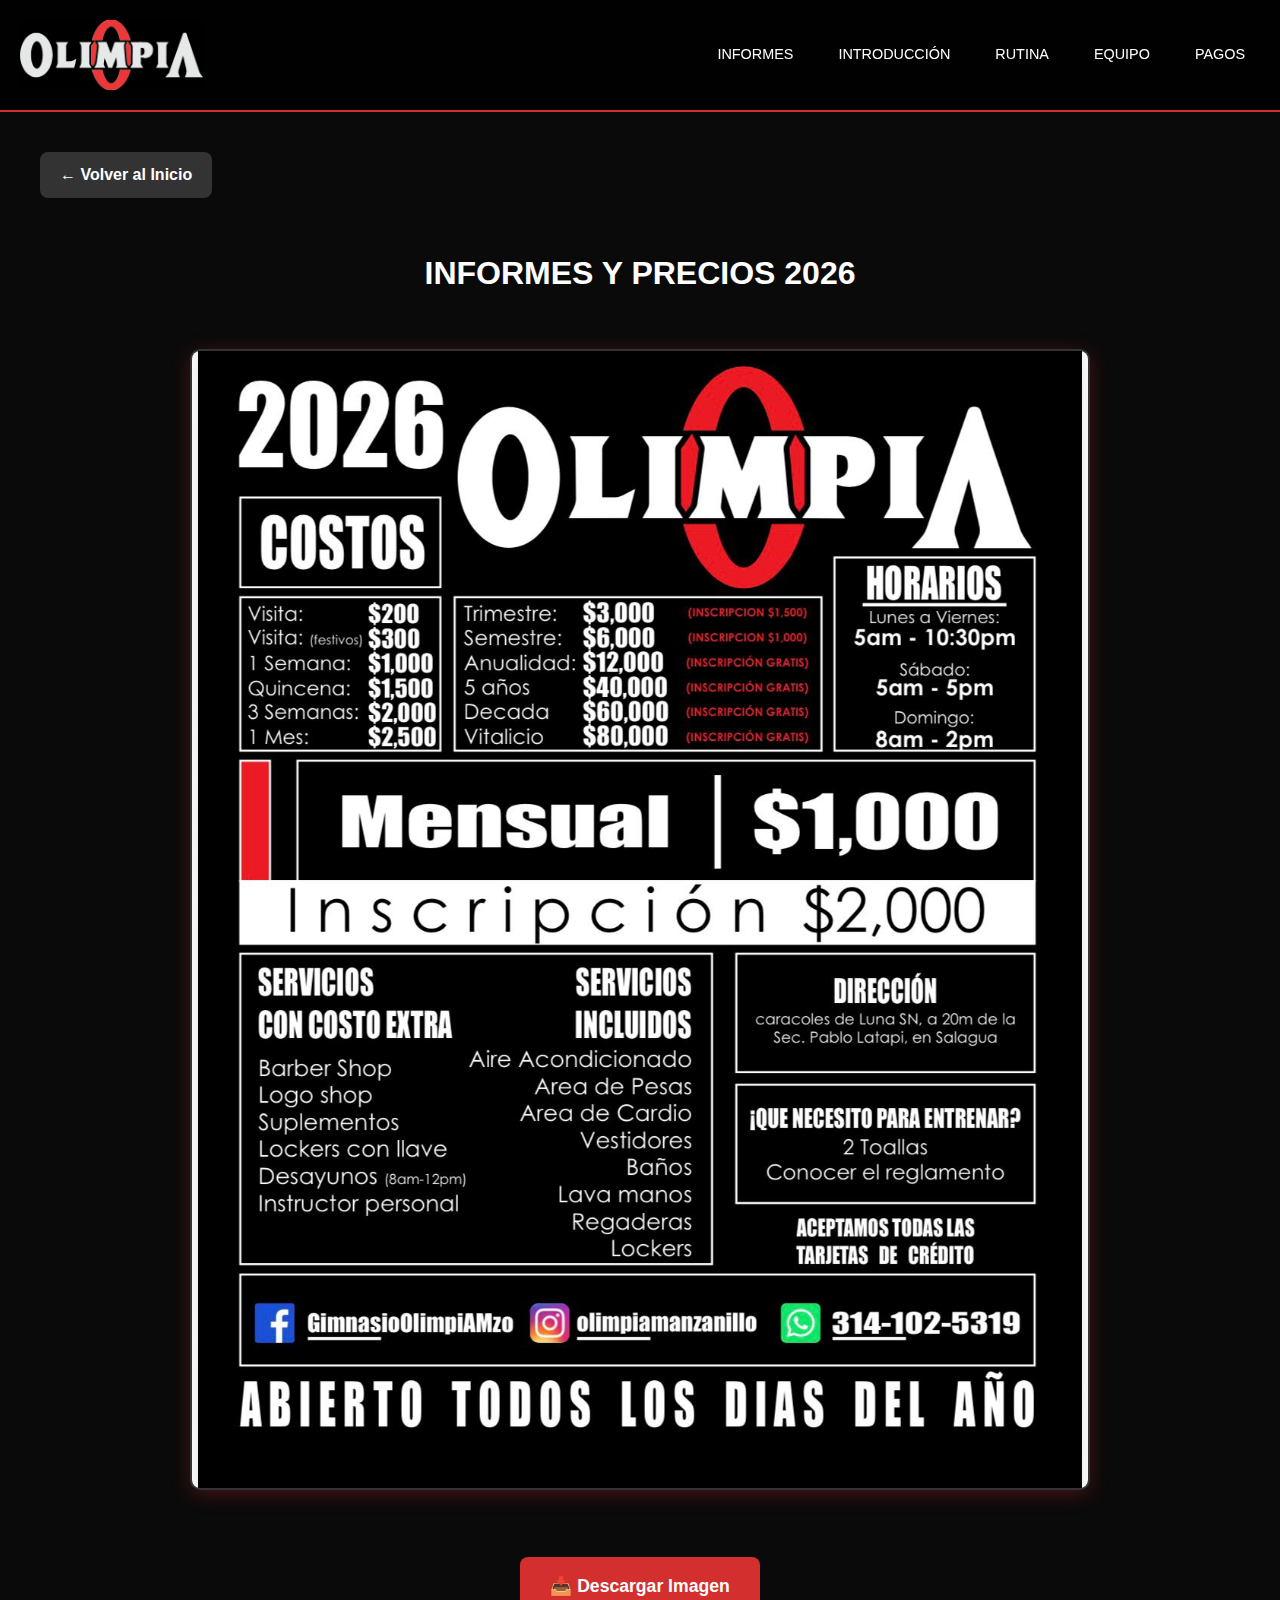
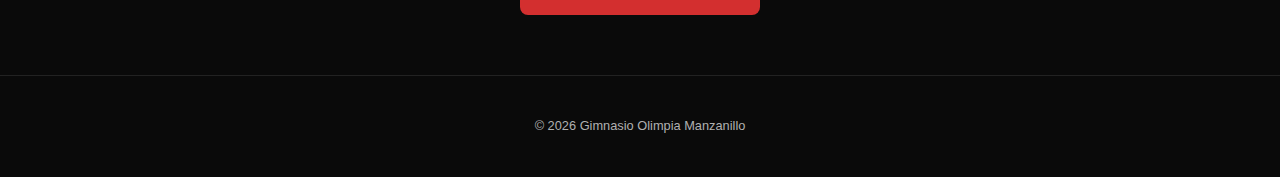
<file: informes.html>
<!DOCTYPE html>
<html lang="es">
<head>
<meta charset="UTF-8">
<meta name="viewport" content="width=device-width, initial-scale=1.0">
<title>Informes | Gimnasio Olimpia</title>
<link rel="stylesheet" href="style.css">
<meta name="theme-color" content="#0a0a0a">
</head>

<body>

<header>
    <img src="olimpia-logo.png" alt="Olimpia" class="logo-image">

    <div class="hamburger" onclick="toggleMenu()">
        <span></span>
        <span></span>
        <span></span>
    </div>

    <nav class="nav-menu" id="navMenu">
        <a href="informes.html" onclick="toggleMenu();">Informes</a>
        <a href="index.html" onclick="toggleMenu();">Introducción</a>
        <a href="rutina.html" onclick="toggleMenu();">Rutina</a>
        <a href="guia.html" onclick="toggleMenu();">Equipo</a>
        <a href="pagos.html" onclick="toggleMenu();">Pagos</a>
    </nav>
</header>

<div class="content-page">
    <a href="index.html" class="back-link">← Volver al Inicio</a>
    
    <h1 style="text-align: center; margin: 30px 0;">INFORMES Y PRECIOS 2026</h1>
    
    <div class="image-container">
        <img src="informes-2026.jpg" alt="Informes y Precios Olimpia 2026" class="informes-image">
    </div>
    
    <div style="text-align: center; margin: 40px 20px;">
        <a href="informes-2026.jpg" download class="btn-download">
            📥 Descargar Imagen
        </a>
    </div>
</div>

<footer>
    <p>&copy; 2026 Gimnasio Olimpia Manzanillo</p>
</footer>

<script src="script.js"></script>

<style>
.content-page {
    min-height: 100vh;
    padding: 20px;
    background: var(--dark-bg);
}

.image-container {
    max-width: 1000px;
    margin: 0 auto;
    text-align: center;
    padding: 20px;
}

.informes-image {
    width: 100%;
    max-width: 900px;
    height: auto;
    border-radius: 10px;
    box-shadow: 0 4px 20px rgba(211, 47, 47, 0.3);
    border: 2px solid #333;
}

.back-link {
    display: inline-block;
    margin: 20px;
    padding: 10px 20px;
    background: #333;
    color: white;
    text-decoration: none;
    border-radius: 8px;
    font-weight: bold;
    transition: background 0.3s;
}

.back-link:hover {
    background: var(--primary-red);
}

.btn-download {
    display: inline-block;
    padding: 15px 30px;
    background: var(--primary-red);
    color: white;
    text-decoration: none;
    border-radius: 8px;
    font-weight: bold;
    font-size: 1.1rem;
    transition: transform 0.2s;
}

.btn-download:hover {
    transform: scale(1.05);
}
</style>

</body>
</html>
</file>
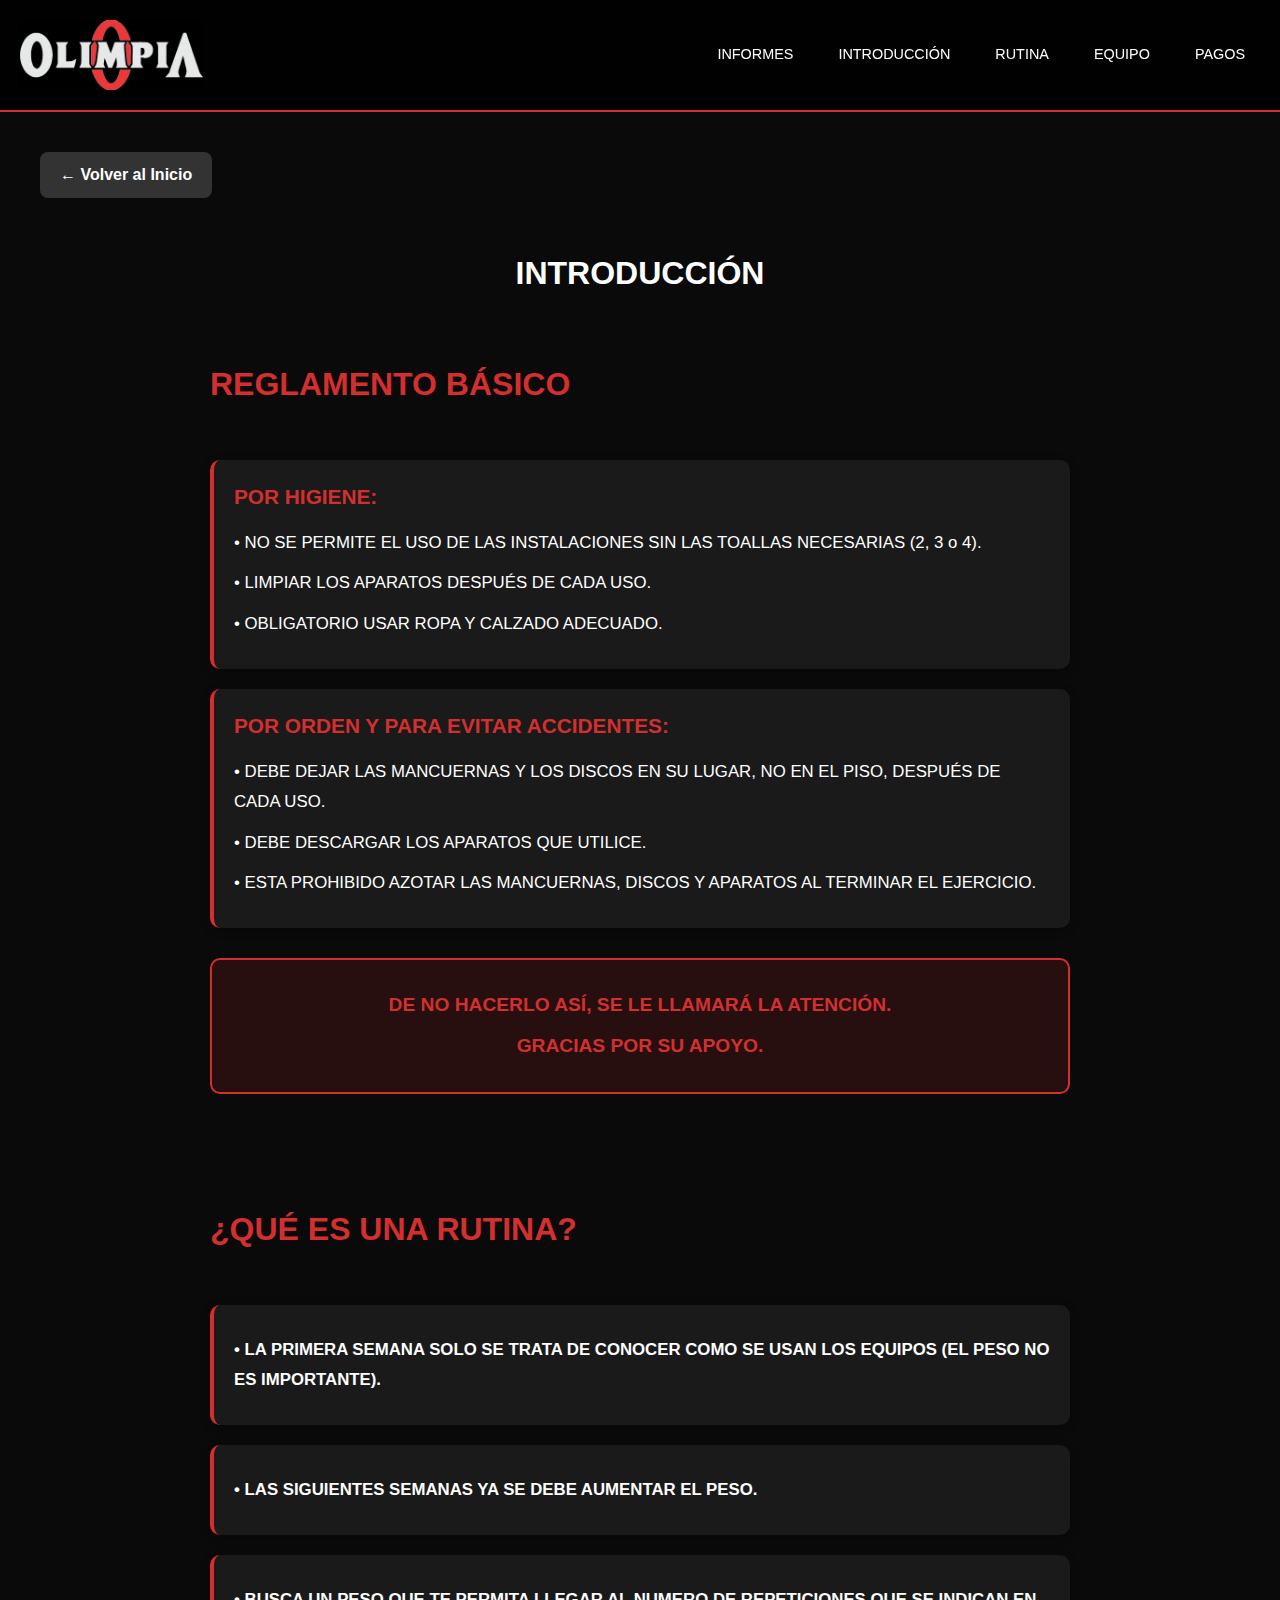
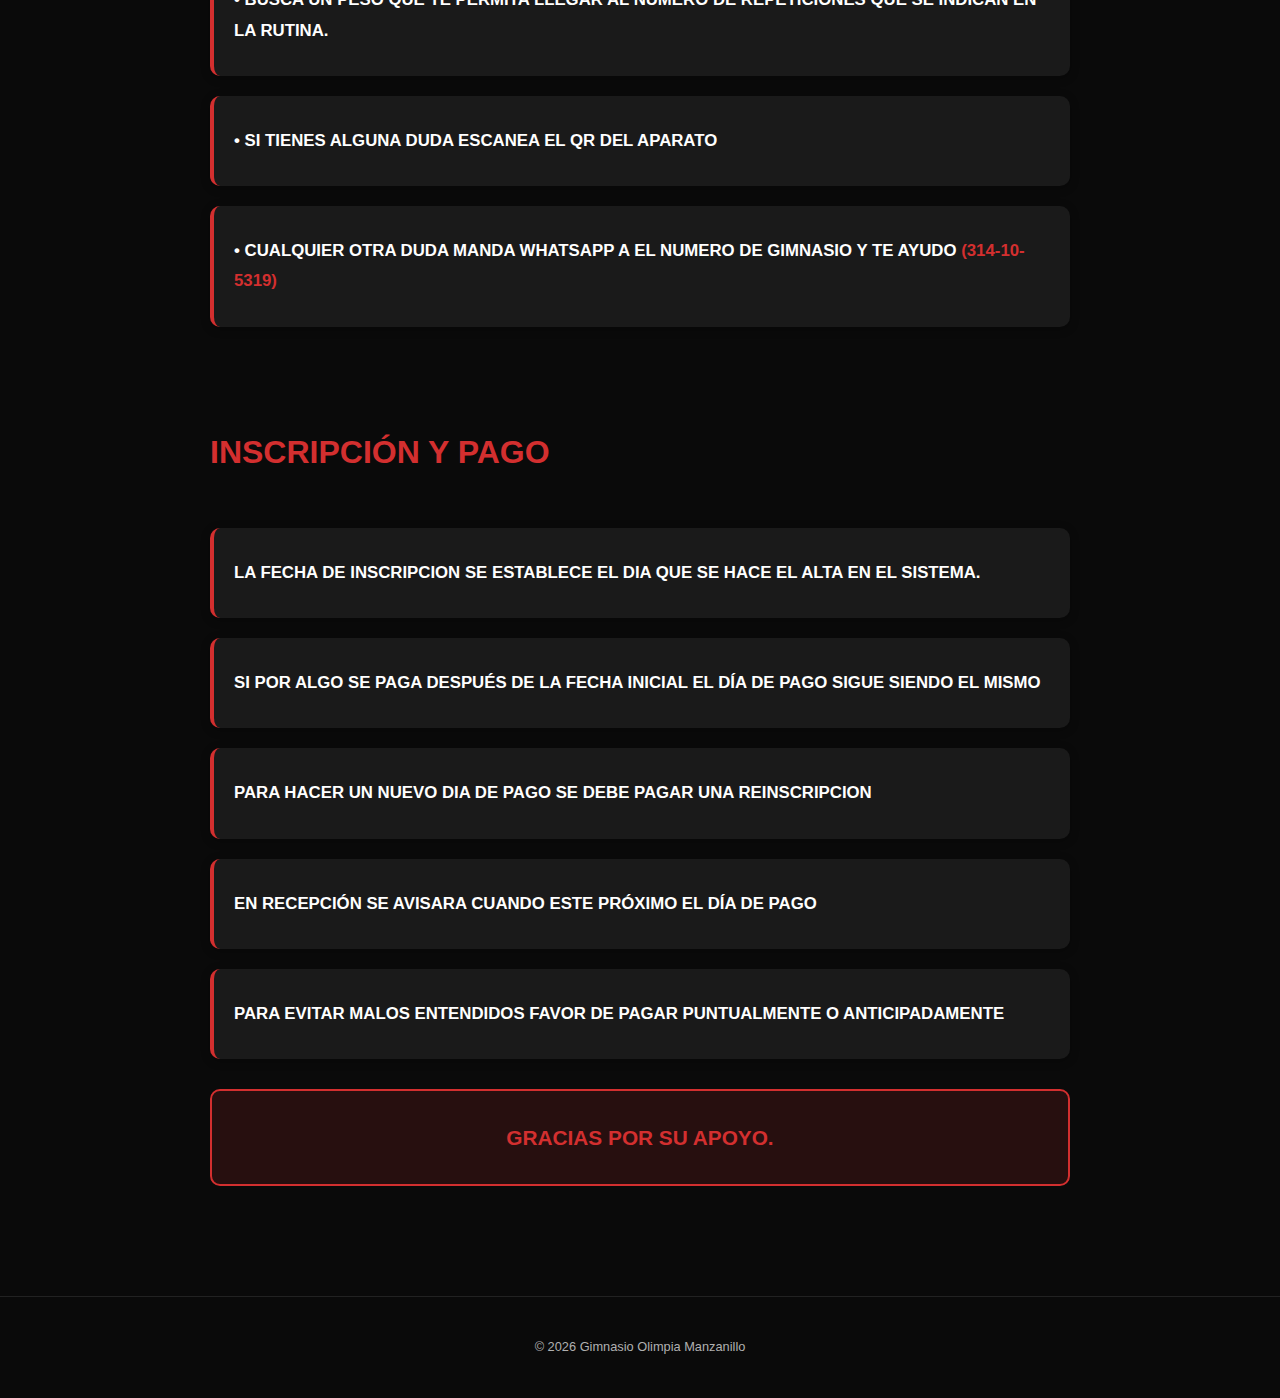
<file: introduccion.html>
<!DOCTYPE html>
<html lang="es">
<head>
<meta charset="UTF-8">
<meta name="viewport" content="width=device-width, initial-scale=1.0">
<title>Introducción | Gimnasio Olimpia</title>
<link rel="stylesheet" href="style.css">
<meta name="theme-color" content="#0a0a0a">
</head>

<body>

<header>
    <img src="olimpia-logo.png" alt="Olimpia" class="logo-image">

    <div class="hamburger" onclick="toggleMenu()">
        <span></span>
        <span></span>
        <span></span>
    </div>

    <nav class="nav-menu" id="navMenu">
        <a href="informes.html" onclick="toggleMenu();">Informes</a>
        <a href="introduccion.html" onclick="toggleMenu();">Introducción</a>
        <a href="rutina.html" onclick="toggleMenu();">Rutina</a>
        <a href="guia.html" onclick="toggleMenu();">Equipo</a>
        <a href="pagos.html" onclick="toggleMenu();">Pagos</a>
    </nav>
</header>

<div class="content-page">
    <a href="index.html" class="back-link">← Volver al Inicio</a>
    
    <h1 style="text-align: center; margin: 30px 0;">INTRODUCCIÓN</h1>

    <!-- REGLAMENTO SECTION -->
    <section class="info-section">
        <h2 class="section-title">REGLAMENTO BÁSICO</h2>
        
        <div class="info-card">
            <h3 class="subsection-title">POR HIGIENE:</h3>
            <p>• NO SE PERMITE EL USO DE LAS INSTALACIONES SIN LAS TOALLAS NECESARIAS (2, 3 o 4).</p>
            <p>• LIMPIAR LOS APARATOS DESPUÉS DE CADA USO.</p>
            <p>• OBLIGATORIO USAR ROPA Y CALZADO ADECUADO.</p>
        </div>

        <div class="info-card">
            <h3 class="subsection-title">POR ORDEN Y PARA EVITAR ACCIDENTES:</h3>
            <p>• DEBE DEJAR LAS MANCUERNAS Y LOS DISCOS EN SU LUGAR, NO EN EL PISO, DESPUÉS DE CADA USO.</p>
            <p>• DEBE DESCARGAR LOS APARATOS QUE UTILICE.</p>
            <p>• ESTA PROHIBIDO AZOTAR LAS MANCUERNAS, DISCOS Y APARATOS AL TERMINAR EL EJERCICIO.</p>
        </div>

        <div class="warning-box">
            <p><strong>DE NO HACERLO ASÍ, SE LE LLAMARÁ LA ATENCIÓN.</strong></p>
            <p><strong>GRACIAS POR SU APOYO.</strong></p>
        </div>
    </section>

    <!-- QUE ES UNA RUTINA SECTION -->
    <section class="info-section">
        <h2 class="section-title">¿QUÉ ES UNA RUTINA?</h2>
        
        <div class="info-card">
            <p><strong>• LA PRIMERA SEMANA SOLO SE TRATA DE CONOCER COMO SE USAN LOS EQUIPOS (EL PESO NO ES IMPORTANTE).</strong></p>
        </div>

        <div class="info-card">
            <p><strong>• LAS SIGUIENTES SEMANAS YA SE DEBE AUMENTAR EL PESO.</strong></p>
        </div>

        <div class="info-card">
            <p><strong>• BUSCA UN PESO QUE TE PERMITA LLEGAR AL NUMERO DE REPETICIONES QUE SE INDICAN EN LA RUTINA.</strong></p>
        </div>

        <div class="info-card">
            <p><strong>• SI TIENES ALGUNA DUDA ESCANEA EL QR DEL APARATO</strong></p>
        </div>

        <div class="info-card">
            <p><strong>• CUALQUIER OTRA DUDA MANDA WHATSAPP A EL NUMERO DE GIMNASIO Y TE AYUDO <span style="color: var(--primary-red);">(314-10-5319)</span></strong></p>
        </div>
    </section>

    <!-- INSCRIPCION Y PAGO SECTION -->
    <section class="info-section">
        <h2 class="section-title">INSCRIPCIÓN Y PAGO</h2>
        
        <div class="info-card">
            <p><strong>LA FECHA DE INSCRIPCION SE ESTABLECE EL DIA QUE SE HACE EL ALTA EN EL SISTEMA.</strong></p>
        </div>

        <div class="info-card">
            <p><strong>SI POR ALGO SE PAGA DESPUÉS DE LA FECHA INICIAL EL DÍA DE PAGO SIGUE SIENDO EL MISMO</strong></p>
        </div>

        <div class="info-card">
            <p><strong>PARA HACER UN NUEVO DIA DE PAGO SE DEBE PAGAR UNA REINSCRIPCION</strong></p>
        </div>

        <div class="info-card">
            <p><strong>EN RECEPCIÓN SE AVISARA CUANDO ESTE PRÓXIMO EL DÍA DE PAGO</strong></p>
        </div>

        <div class="info-card">
            <p><strong>PARA EVITAR MALOS ENTENDIDOS FAVOR DE PAGAR PUNTUALMENTE O ANTICIPADAMENTE</strong></p>
        </div>

        <div class="thanks-box">
            <p><strong>GRACIAS POR SU APOYO.</strong></p>
        </div>
    </section>

</div>

<footer>
    <p>&copy; 2026 Gimnasio Olimpia Manzanillo</p>
</footer>

<script src="script.js"></script>

<style>
.content-page {
    min-height: 100vh;
    padding: 20px;
    background: var(--dark-bg);
}

.info-section {
    max-width: 900px;
    margin: 40px auto;
    padding: 20px;
}

.section-title {
    color: var(--primary-red);
    text-align: center;
    font-size: 2rem;
    margin-bottom: 30px;
    border-left: none;
    padding-left: 0;
}

.subsection-title {
    color: var(--primary-red);
    font-size: 1.3rem;
    margin-bottom: 15px;
}

.info-card {
    background: var(--card-bg);
    padding: 20px;
    margin: 20px 0;
    border-radius: 10px;
    border-left: 4px solid var(--primary-red);
    box-shadow: 0 2px 10px rgba(0, 0, 0, 0.3);
}

.info-card p {
    margin: 10px 0;
    line-height: 1.8;
    font-size: 1.05rem;
}

.info-card h3 {
    margin-bottom: 15px;
}

.warning-box {
    background: rgba(211, 47, 47, 0.15);
    border: 2px solid var(--primary-red);
    padding: 20px;
    margin: 30px 0;
    border-radius: 10px;
    text-align: center;
}

.warning-box p {
    color: var(--primary-red);
    font-size: 1.2rem;
    margin: 10px 0;
}

.thanks-box {
    background: rgba(211, 47, 47, 0.15);
    border: 2px solid var(--primary-red);
    padding: 20px;
    margin: 30px 0;
    border-radius: 10px;
    text-align: center;
}

.thanks-box p {
    color: var(--primary-red);
    font-size: 1.3rem;
    margin: 10px 0;
}

.back-link {
    display: inline-block;
    margin: 20px;
    padding: 10px 20px;
    background: #333;
    color: white;
    text-decoration: none;
    border-radius: 8px;
    font-weight: bold;
    transition: background 0.3s;
}

.back-link:hover {
    background: var(--primary-red);
}

@media (max-width: 600px) {
    .section-title {
        font-size: 1.5rem;
    }
    
    .subsection-title {
        font-size: 1.1rem;
    }
    
    .info-card p {
        font-size: 0.95rem;
    }
}
</style>

</body>
</html>
</file>
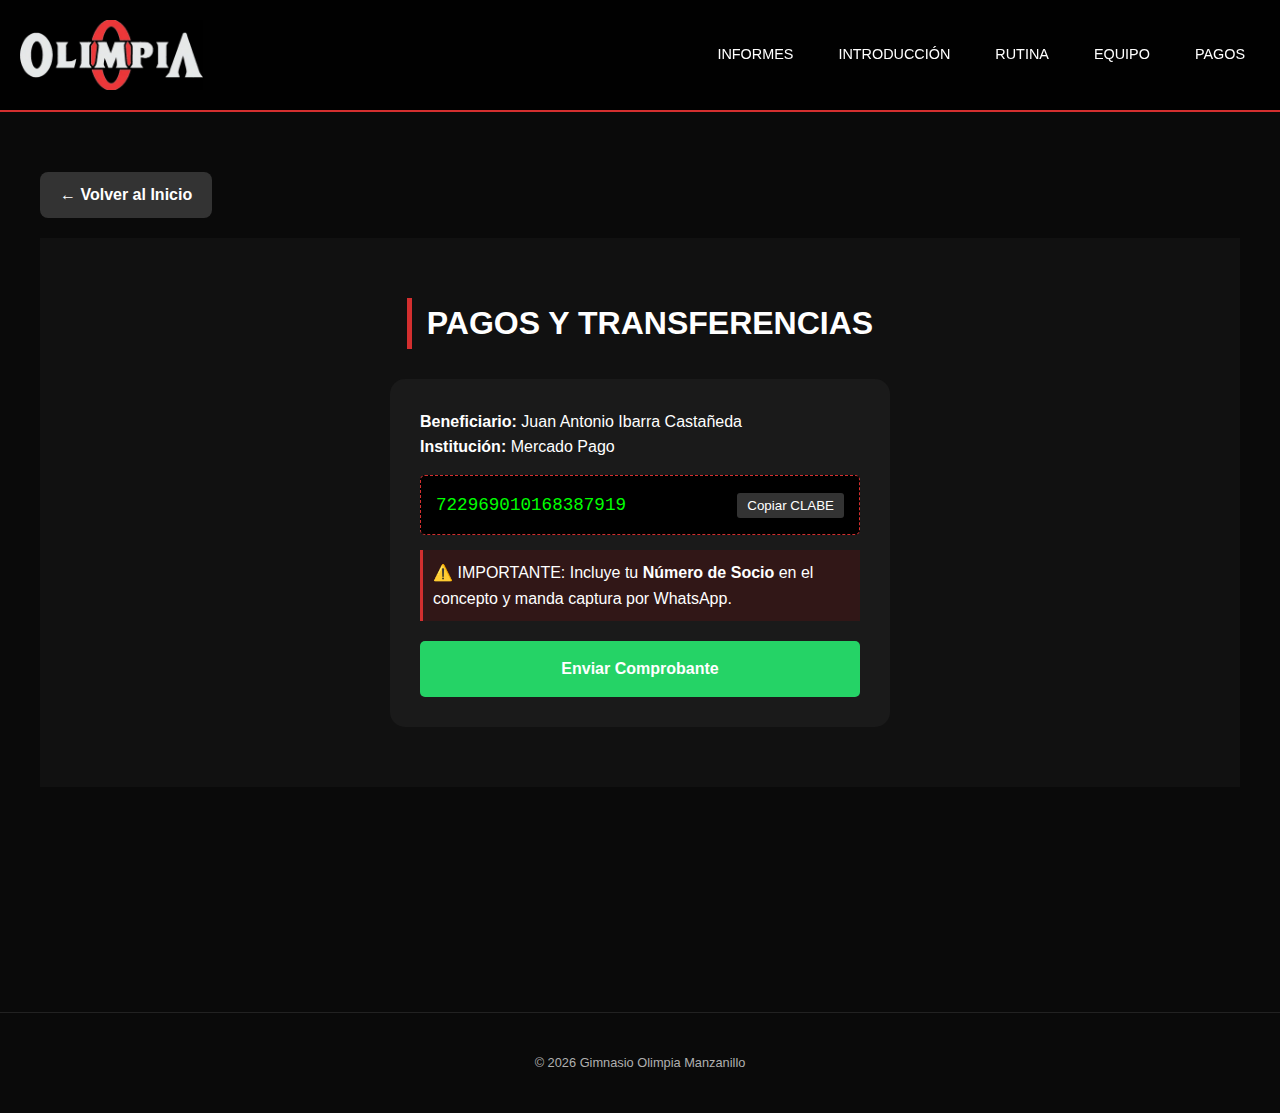
<file: pagos.html>
<!DOCTYPE html>
<html lang="es">
<head>
<meta charset="UTF-8">
<meta name="viewport" content="width=device-width, initial-scale=1.0">
<title>Pagos | Gimnasio Olimpia</title>
<link rel="stylesheet" href="style.css">
<meta name="theme-color" content="#0a0a0a">
</head>

<body>

<header>
    <img src="olimpia-logo.png" alt="Olimpia" class="logo-image">

    <div class="hamburger" onclick="toggleMenu()">
        <span></span>
        <span></span>
        <span></span>
    </div>

    <nav class="nav-menu" id="navMenu">
        <a href="informes.html" onclick="toggleMenu();">Informes</a>
        <a href="index.html" onclick="toggleMenu();">Introducción</a>
        <a href="rutina.html" onclick="toggleMenu();">Rutina</a>
        <a href="guia.html" onclick="toggleMenu();">Equipo</a>
        <a href="pagos.html" onclick="toggleMenu();">Pagos</a>
    </nav>
</header>

<div class="content-page">
    <a href="index.html" class="back-link">← Volver al Inicio</a>
    
    <section id="pagos" class="section dark">
        <h2>PAGOS Y TRANSFERENCIAS</h2>

        <div class="payment-box">
            <p><strong>Beneficiario:</strong> Juan Antonio Ibarra Castañeda</p>
            <p><strong>Institución:</strong> Mercado Pago</p>

            <div class="clabe-container">
                <span id="clabe-text">722969010168387919</span>
                <button onclick="copyClabe()" class="btn-copy">Copiar CLABE</button>
            </div>

            <p class="instruction">
                ⚠️ IMPORTANTE: Incluye tu <strong>Número de Socio</strong> en el concepto y manda captura por WhatsApp.
            </p>

            <a href="https://wa.me/523141025319" class="btn-whatsapp">
                Enviar Comprobante
            </a>
        </div>
    </section>
</div>

<footer>
    <p>&copy; 2026 Gimnasio Olimpia Manzanillo</p>
</footer>

<script src="script.js"></script>

<style>
.content-page {
    min-height: 100vh;
    padding: 40px 20px;
    background: var(--dark-bg);
}

.section {
    max-width: 1200px;
    margin: 0 auto;
}

.back-link {
    display: inline-block;
    margin: 20px;
    padding: 10px 20px;
    background: #333;
    color: white;
    text-decoration: none;
    border-radius: 8px;
    font-weight: bold;
    transition: background 0.3s;
}

.back-link:hover {
    background: var(--primary-red);
}
</style>

</body>
</html>
</file>
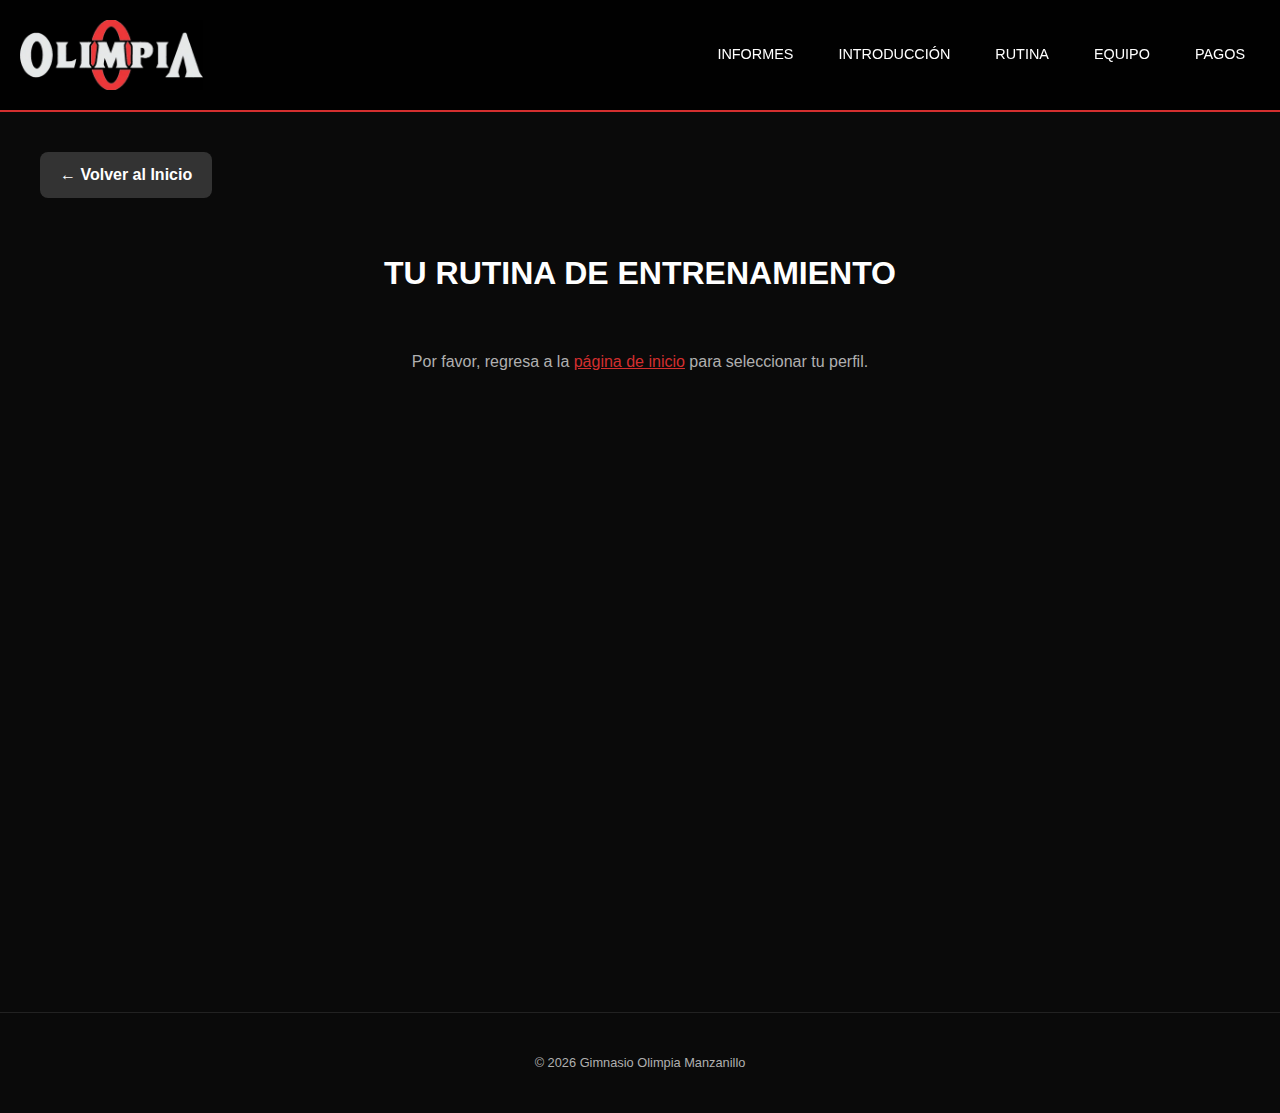
<file: rutina.html>
<!DOCTYPE html>
<html lang="es">
<head>
<meta charset="UTF-8">
<meta name="viewport" content="width=device-width, initial-scale=1.0">
<title>Rutina | Gimnasio Olimpia</title>
<link rel="stylesheet" href="style.css">
<meta name="theme-color" content="#0a0a0a">
</head>

<body>

<header>
    <img src="olimpia-logo.png" alt="Olimpia" class="logo-image">

    <div class="hamburger" onclick="toggleMenu()">
        <span></span>
        <span></span>
        <span></span>
    </div>

    <nav class="nav-menu" id="navMenu">
        <a href="informes.html" onclick="toggleMenu();">Informes</a>
        <a href="index.html" onclick="toggleMenu();">Introducción</a>
        <a href="rutina.html" onclick="toggleMenu();">Rutina</a>
        <a href="guia.html" onclick="toggleMenu();">Equipo</a>
        <a href="pagos.html" onclick="toggleMenu();">Pagos</a>
    </nav>
</header>

<div class="content-page">
    <a href="index.html" class="back-link">← Volver al Inicio</a>
    
    <h1 style="text-align: center; margin: 30px 0;">TU RUTINA DE ENTRENAMIENTO</h1>
    
    <div class="rutina-container">
        <div id="rutina-display">
            <p style="text-align: center; color: var(--text-gray); margin: 40px 20px;">
                Cargando rutina...
            </p>
        </div>
    </div>
</div>

<footer>
    <p>&copy; 2026 Gimnasio Olimpia Manzanillo</p>
</footer>

<script src="script.js"></script>

<script>
window.addEventListener('load', () => {
    const role = localStorage.getItem('olimpiaRole');
    const container = document.getElementById('rutina-display');
    
    if (role === 'Hombre') {
        container.innerHTML = `
            <img src="rutina-hombre.jpg" style="width:100%; max-width:800px; border-radius: 10px; box-shadow: 0 4px 20px rgba(211, 47, 47, 0.3); margin-bottom: 40px;" alt="Rutina Hombre">
            
            <div class="routine-container">
                <div class="day-card">
                    <h3>DÍA 1 - PECHO Y ESPALDA</h3>
                    <div class="exercise-list">
                        <p>4 SERIES DE 15 REPETICIONES</p>
                        <ul>
                            <li><a href="https://youtu.be/sAeDCAnbTpI?si=SkAFEPqBkcoH1nAs" target="_blank" class="exercise-link">PECK DECK (PE-05 o PE-06)</a></li>
                            <li><a href="https://youtu.be/-ROZ50yvKBQ?si=WcUSxPty0FNly80c" target="_blank" class="exercise-link">PRESS SENTADO (PE-07 o PE-08)</a></li>
                            <li><a href="https://youtu.be/BNcN-S8uQJ8?si=noIUk2iPdc0gNTkE" target="_blank" class="exercise-link">JALÓN POLEA (ES-08 o ES-09)</a></li>
                            <li><a href="https://youtu.be/mosWG9OghPI?si=TP3PsUnNTwpSN76c" target="_blank" class="exercise-link">REMO POLEA (ES-06 o ES-07)</a></li>
                        </ul>
                    </div>
                </div>

                <div class="day-card">
                    <h3>DÍA 2 - BRAZO</h3>
                    <div class="exercise-list">
                        <p>4 SERIES DE 15 REPETICIONES</p>
                        <ul>
                            <li><a href="https://youtu.be/KQp8mvGTfyM?si=wMqQoWRQwErPVtDg" target="_blank" class="exercise-link">HOMBRO LATERAL (HO-03 o HO-04)</a></li>
                            <li>HOMBRO AL FRENTE CON MANCUERNAS</li>
                            <li>CURL DE BÍCEPS CON MANCUERNAS</li>
                            <li>TRÍCEPS EN POLEA ALTA CON SOGA</li>
                        </ul>
                    </div>
                </div>

                <div class="day-card">
                    <h3>DÍA 3 - PIERNAS</h3>
                    <div class="exercise-list">
                        <p>4 SERIES DE 15 REPETICIONES</p>
                        <ul>
                            <li><a href="https://youtu.be/jNRy4_mcT5w?si=h91wt5aWQWCtHLjV" target="_blank" class="exercise-link">EXTENSIONES (PI-01 o PI-02)</a></li>
                            <li><a href="https://youtu.be/g0_8V7NLUjY?si=ph6OekMNar4_Skgf" target="_blank" class="exercise-link">CURL FEMORAL ACOSTADO (PI-03)</a></li>
                            <li><a href="https://youtu.be/cwpoPRJjp4c?si=TGHlH_GSDcz0F6ts" target="_blank" class="exercise-link">SENTADILLA SMITH (PI-09 o PI-10)</a></li>
                            <li><a href="https://youtu.be/qC9NSKjfseQ?si=QSxSRJzvOizRA-pW" target="_blank" class="exercise-link">PRENSA LINEAL (PI-06)</a></li>
                        </ul>
                    </div>
                </div>
            </div>

            <div class="routine-notes">
                <div class="note-box">
                    <strong>RUTINA:</strong> 4 series de 15 repeticiones deben durar 10 minutos en promedio
                </div>
                <div class="note-box">
                    <strong>CARDIO:</strong> 20 minutos después de terminar la rutina en cualquier máquina disponible
                </div>
            </div>
        `;
    } else if (role === 'Mujer') {
        container.innerHTML = `
            <img src="rutina-mujer.jpg" style="width:100%; max-width:800px; border-radius: 10px; box-shadow: 0 4px 20px rgba(211, 47, 47, 0.3); margin-bottom: 40px;" alt="Rutina Mujer">
            
            <div class="routine-container">
                <div class="day-card">
                    <h3>DÍA 1 - PIERNAS</h3>
                    <div class="exercise-list">
                        <p>4 SERIES DE 15 REPETICIONES</p>
                        <ul>
                            <li><a href="https://youtu.be/jNRy4_mcT5w?si=h91wt5aWQWCtHLjV" target="_blank" class="exercise-link">EXTENSIONES (PI-01 o PI-02)</a></li>
                            <li><a href="https://youtu.be/g0_8V7NLUjY?si=ph6OekMNar4_Skgf" target="_blank" class="exercise-link">CURL FEMORAL ACOSTADO (PI-03)</a></li>
                            <li><a href="https://youtu.be/cwpoPRJjp4c?si=TGHlH_GSDcz0F6ts" target="_blank" class="exercise-link">SENTADILLA SMITH (PI-09 o PI-10)</a></li>
                            <li><a href="https://youtu.be/qC9NSKjfseQ?si=QSxSRJzvOizRA-pW" target="_blank" class="exercise-link">PRENSA LINEAL (PI-06)</a></li>
                        </ul>
                    </div>
                </div>

                <div class="day-card">
                    <h3>DÍA 2 - BRAZO</h3>
                    <div class="exercise-list">
                        <p>4 SERIES DE 15 REPETICIONES</p>
                        <ul>
                            <li><a href="https://youtu.be/KQp8mvGTfyM?si=wMqQoWRQwErPVtDg" target="_blank" class="exercise-link">HOMBRO LATERAL (HO-03 o HO-04)</a></li>
                            <li>HOMBRO AL FRENTE CON MANCUERNAS</li>
                            <li>CURL DE BÍCEPS CON MANCUERNAS</li>
                            <li>TRÍCEPS EN POLEA ALTA CON SOGA</li>
                        </ul>
                    </div>
                </div>

                <div class="day-card">
                    <h3>DÍA 3 - GLÚTEO</h3>
                    <div class="exercise-list">
                        <p>4 SERIES DE 15 REPETICIONES</p>
                        <ul>
                            <li>PATADA PARADO (GL-03)</li>
                            <li>ABDUCCIÓN (GL-02)</li>
                            <li>HIP TRUST (GL-04)</li>
                            <li><a href="https://youtu.be/xdzl1A_hVhA?si=YwwCf_dPxOM1TM6a" target="_blank" class="exercise-link">PESO MUERTO (PI-16)</a></li>
                        </ul>
                    </div>
                </div>
            </div>

            <div class="routine-notes">
                <div class="note-box">
                    <strong>RUTINA:</strong> 4 series de 15 repeticiones deben durar 10 minutos en promedio
                </div>
                <div class="note-box">
                    <strong>CARDIO:</strong> 20 minutos después de terminar la rutina en cualquier máquina disponible
                </div>
            </div>
        `;
    } else {
        container.innerHTML = '<p style="text-align: center; color: var(--text-gray);">Por favor, regresa a la <a href="index.html" style="color: var(--primary-red);">página de inicio</a> para seleccionar tu perfil.</p>';
    }
});
</script>

<style>
.content-page {
    min-height: 100vh;
    padding: 20px;
    background: var(--dark-bg);
}

.rutina-container {
    max-width: 900px;
    margin: 0 auto;
    padding: 20px;
    text-align: center;
}

.back-link {
    display: inline-block;
    margin: 20px;
    padding: 10px 20px;
    background: #333;
    color: white;
    text-decoration: none;
    border-radius: 8px;
    font-weight: bold;
    transition: background 0.3s;
}

.back-link:hover {
    background: var(--primary-red);
}

.exercise-link {
    color: #fff;
    text-decoration: none;
    border-bottom: 2px solid var(--primary-red, #d32f2f);
    transition: color 0.2s;
}

.exercise-link:hover {
    color: #d32f2f;
}
</style>

</body>
</html>
</file>
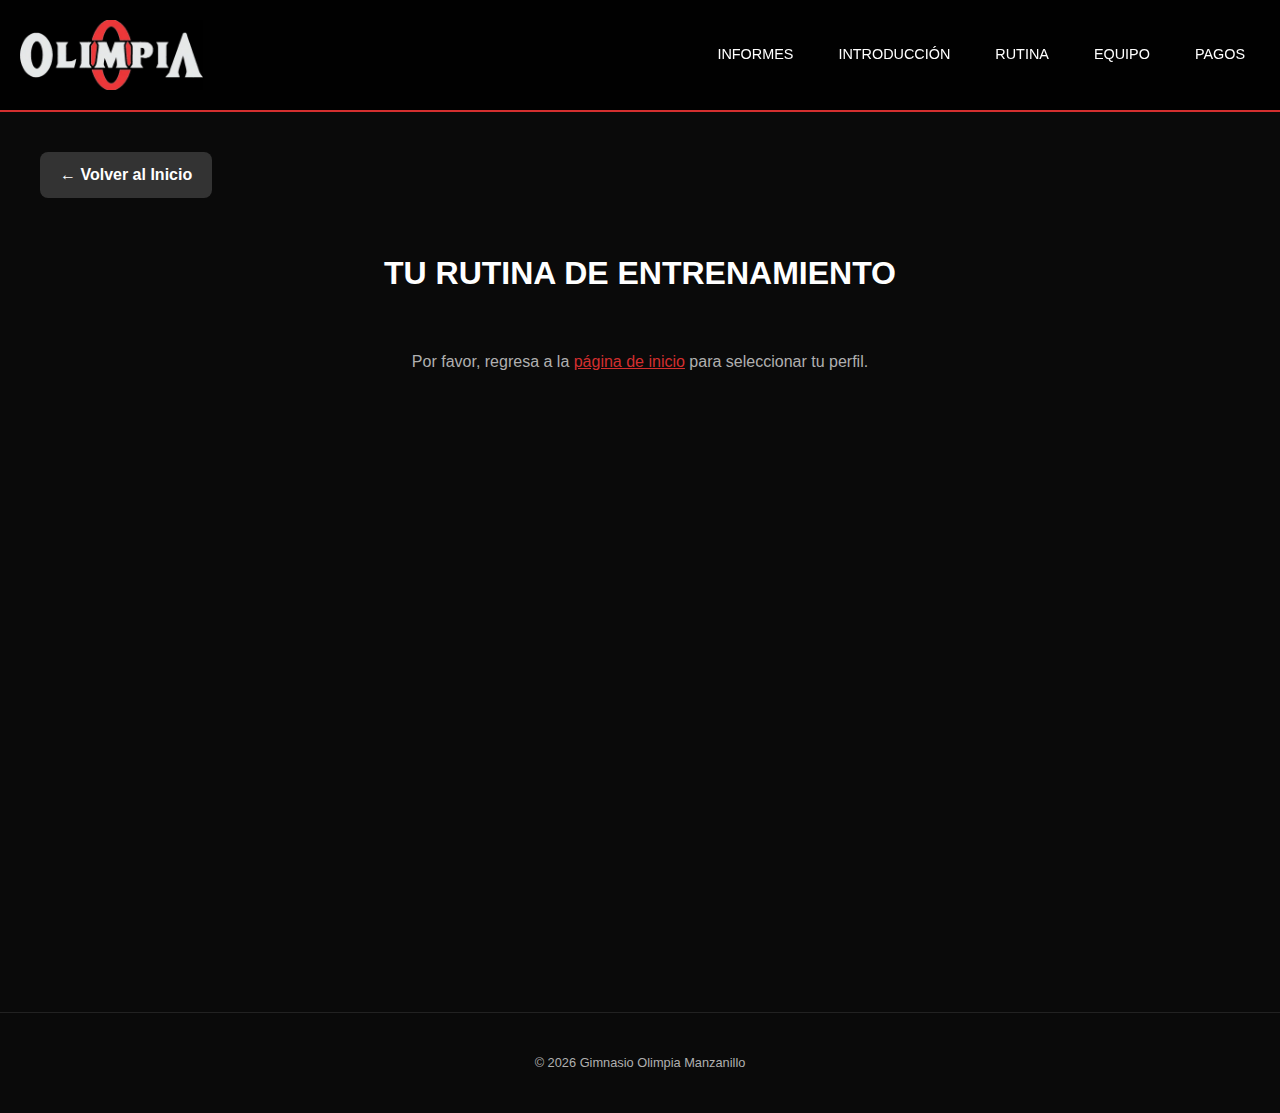
<file: GYM OLIMPIA OFFICIAL/rutina.html>
<!DOCTYPE html>
<html lang="es">
<head>
<meta charset="UTF-8">
<meta name="viewport" content="width=device-width, initial-scale=1.0">
<title>Rutina | Gimnasio Olimpia</title>
<link rel="stylesheet" href="style.css">
<meta name="theme-color" content="#0a0a0a">
</head>

<body>

<header>
    <img src="olimpia-logo.png" alt="Olimpia" class="logo-image">

    <div class="hamburger" onclick="toggleMenu()">
        <span></span>
        <span></span>
        <span></span>
    </div>

    <nav class="nav-menu" id="navMenu">
        <a href="informes.html" onclick="toggleMenu();">Informes</a>
        <a href="index.html" onclick="toggleMenu();">Introducción</a>
        <a href="rutina.html" onclick="toggleMenu();">Rutina</a>
        <a href="guia.html" onclick="toggleMenu();">Equipo</a>
        <a href="pagos.html" onclick="toggleMenu();">Pagos</a>
    </nav>
</header>

<div class="content-page">
    <a href="index.html" class="back-link">← Volver al Inicio</a>
    
    <h1 style="text-align: center; margin: 30px 0;">TU RUTINA DE ENTRENAMIENTO</h1>
    
    <div class="rutina-container">
        <div id="rutina-display">
            <p style="text-align: center; color: var(--text-gray); margin: 40px 20px;">
                Cargando rutina...
            </p>
        </div>
    </div>
</div>

<footer>
    <p>&copy; 2026 Gimnasio Olimpia Manzanillo</p>
</footer>

<script src="script.js"></script>

<script>
// Display the appropriate routine based on user's stored role
window.addEventListener('load', () => {
    const role = localStorage.getItem('olimpiaRole');
    const container = document.getElementById('rutina-display');
    
    if (role === 'Hombre') {
        container.innerHTML = `
            <!-- Image at top -->
            <img src="rutina-hombre.jpg" style="width:100%; max-width:800px; border-radius: 10px; box-shadow: 0 4px 20px rgba(211, 47, 47, 0.3); margin-bottom: 40px;" alt="Rutina Hombre">
            
            <!-- Routine cards below image -->
            <div class="routine-container">
                <!-- DÍA 1 - PECHO Y ESPALDA -->
                <div class="day-card">
                    <h3>DÍA 1 - PECHO Y ESPALDA</h3>
                    <div class="exercise-list">
                        <p>4 SERIES DE 15 REPETICIONES</p>
                        <ul>
                            <li>PECK DECK (PE-05 o PE-06)</li>
                            <li>PRESS SENTADO (PE-07 o PE-08)</li>
                            <li>JALÓN POLEA (ES-08 o ES-09)</li>
                            <li>REMO POLEA (ES-06 o ES-07)</li>
                        </ul>
                    </div>
                </div>

                <!-- DÍA 2 - BRAZO -->
                <div class="day-card">
                    <h3>DÍA 2 - BRAZO</h3>
                    <div class="exercise-list">
                        <p>4 SERIES DE 15 REPETICIONES</p>
                        <ul>
                            <li>HOMBRO LATERAL (HO-03 o HO-04)</li>
                            <li>HOMBRO AL FRENTE CON MANCUERNAS</li>
                            <li>CURL DE BÍCEPS CON MANCUERNAS</li>
                            <li>TRÍCEPS EN POLEA ALTA CON SOGA</li>
                        </ul>
                    </div>
                </div>

                <!-- DÍA 3 - PIERNAS -->
                <div class="day-card">
                    <h3>DÍA 3 - PIERNAS</h3>
                    <div class="exercise-list">
                        <p>4 SERIES DE 15 REPETICIONES</p>
                        <ul>
                            <li>EXTENSIONES (PI-01 o PI-02)</li>
                            <li>CURL FEMORAL ACOSTADO (PI-03)</li>
                            <li>SENTADILLA SMITH (PI-09 o PI-10)</li>
                            <li>PRENSA LINEAL (PI-06)</li>
                        </ul>
                    </div>
                </div>
            </div>

            <!-- Important Notes -->
            <div class="routine-notes">
                <div class="note-box">
                    <strong>RUTINA:</strong> 4 series de 15 repeticiones deben durar 10 minutos en promedio
                </div>
                <div class="note-box">
                    <strong>CARDIO:</strong> 20 minutos después de terminar la rutina en cualquier máquina disponible
                </div>
            </div>
        `;
} else if (role === 'Mujer') {
    container.innerHTML = `
        <!-- Image at top -->
        <img src="rutina-mujer.jpg" style="width:100%; max-width:800px; border-radius: 10px; box-shadow: 0 4px 20px rgba(211, 47, 47, 0.3); margin-bottom: 40px;" alt="Rutina Mujer">
        
        <!-- Women's routine cards -->
        <div class="routine-container">
            <!-- DÍA 1 - PIERNAS -->
            <div class="day-card">
                <h3>DÍA 1 - PIERNAS</h3>
                <div class="exercise-list">
                    <p>4 SERIES DE 15 REPETICIONES</p>
                    <ul>
                        <li>EXTENSIONES (PI-01 o PI-02)</li>
                        <li>CURL FEMORAL ACOSTADO (PI-03)</li>
                        <li>SENTADILLA SMITH (PI-09 o PI-10)</li>
                        <li>PRENSA LINEAL (PI-06)</li>
                    </ul>
                </div>
            </div>

            <!-- DÍA 2 - BRAZO -->
            <div class="day-card">
                <h3>DÍA 2 - BRAZO</h3>
                <div class="exercise-list">
                    <p>4 SERIES DE 15 REPETICIONES</p>
                    <ul>
                        <li>HOMBRO LATERAL (HO-03 o HO-04)</li>
                        <li>HOMBRO AL FRENTE CON MANCUERNAS</li>
                        <li>CURL DE BÍCEPS CON MANCUERNAS</li>
                        <li>TRÍCEPS EN POLEA ALTA CON SOGA</li>
                    </ul>
                </div>
            </div>

            <!-- DÍA 3 - GLÚTEO -->
            <div class="day-card">
                <h3>DÍA 3 - GLÚTEO</h3>
                <div class="exercise-list">
                    <p>4 SERIES DE 15 REPETICIONES</p>
                    <ul>
                        <li>PATADA PARADO (GL-03)</li>
                        <li>ABDUCCIÓN (GL-02)</li>
                        <li>HIP TRUST (GL-04)</li>
                        <li>PESO MUERTO (PI-16)</li>
                    </ul>
                </div>
            </div>
        </div>

        <!-- Important Notes -->
        <div class="routine-notes">
            <div class="note-box">
                <strong>RUTINA:</strong> 4 series de 15 repeticiones deben durar 10 minutos en promedio
            </div>
            <div class="note-box">
                <strong>CARDIO:</strong> 20 minutos después de terminar la rutina en cualquier máquina disponible
            </div>
        </div>
    `;
    } else {
        container.innerHTML = '<p style="text-align: center; color: var(--text-gray);">Por favor, regresa a la <a href="index.html" style="color: var(--primary-red);">página de inicio</a> para seleccionar tu perfil.</p>';
    }
});
</script>

<style>
.content-page {
    min-height: 100vh;
    padding: 20px;
    background: var(--dark-bg);
}

.rutina-container {
    max-width: 900px;
    margin: 0 auto;
    padding: 20px;
    text-align: center;
}

.back-link {
    display: inline-block;
    margin: 20px;
    padding: 10px 20px;
    background: #333;
    color: white;
    text-decoration: none;
    border-radius: 8px;
    font-weight: bold;
    transition: background 0.3s;
}

.back-link:hover {
    background: var(--primary-red);
}
</style>

</body>
</html>
</file>
<file: style.css>
/* General Reset */
* {
    margin: 0;
    padding: 0;
    box-sizing: border-box;
}

:root {
    --primary-red: #d32f2f;
    --dark-bg: #0a0a0a;
    --card-bg: #1a1a1a;
    --text-white: #ffffff;
    --text-gray: #b0b0b0;
}

body {
    font-family: 'Segoe UI', Tahoma, Geneva, Verdana, sans-serif;
    background-color: var(--dark-bg);
    color: var(--text-white);
    line-height: 1.6;
    scroll-behavior: smooth;
    overflow-x: hidden;
}

/* ==========================================
   SPLASH SCREEN - NO GLOW VERSION
   ========================================== */

#intro {
    position: fixed;
    top: 0;
    left: 0;
    width: 100%;
    height: 100%;
    background: #000000;
    display: flex;
    flex-direction: column;
    justify-content: center;
    align-items: center;
    z-index: 9999;
    transition: opacity 0.6s ease, visibility 0.6s ease;
}

#intro.hidden {
    opacity: 0;
    visibility: hidden;
    pointer-events: none;
}

#splash-screen {
    display: flex;
    flex-direction: column;
    justify-content: center;
    align-items: center;
}

.splash-logo-image {
    max-width: 500px;
    width: 80%;
    height: auto;
    animation: riseUp 2s ease forwards;
    /* REMOVED: Red glow filter and logoGlow animation */
}

@keyframes riseUp {
    from { transform: translateY(60px); opacity: 0; }
    to { transform: translateY(0); opacity: 1; }
}

.role-options {
    margin-top: 40px;
    display: none;
    flex-direction: column;
    gap: 15px;
    animation: fadeIn 0.5s ease forwards;
}

@keyframes fadeIn {
    from { opacity: 0; transform: translateY(20px); }
    to { opacity: 1; transform: translateY(0); }
}

.role-options button {
    padding: 15px 40px;
    font-size: 1.2rem;
    background: transparent;
    color: white;
    border: 2px solid #ff4757;
    border-radius: 30px;
    cursor: pointer;
    transition: all 0.3s ease;
    text-shadow: 0 0 5px rgba(255, 255, 255, 0.5);
}

.role-options button:hover {
    background: #ff4757;
    box-shadow: 
        0 0 20px rgba(255, 71, 87, 0.6),
        0 0 40px rgba(255, 71, 87, 0.4);
    transform: scale(1.05);
}

/* ==========================================
   MAIN CONTENT - HIDDEN BY DEFAULT
   ========================================== */

#mainContent {
    display: none;
    min-height: 100vh;
    opacity: 0;
    transition: opacity 0.6s ease;
}

#mainContent.active {
    display: block;
    opacity: 1;
}

/* Header */
header {
    background: rgba(0, 0, 0, 0.9);
    padding: 20px;
    display: flex;
    justify-content: space-between;
    align-items: center;
    position: sticky;
    top: 0;
    z-index: 1000;
    border-bottom: 2px solid var(--primary-red);
}

.logo-image {
    height: 70px;
    width: auto;
}

.logo-image:hover {
    filter: drop-shadow(0 0 12px rgba(255, 71, 87, 0.8));
    transition: filter 0.3s ease;
}

nav a {
    color: white;
    text-decoration: none;
    margin-left: 15px;
    font-size: 0.9rem;
    text-transform: uppercase;
}

/* Hero Section */
.hero {
    min-height: 70vh;
    display: flex;
    flex-direction: column;
    justify-content: center;
    align-items: center;
    text-align: center;
    background: linear-gradient(rgba(0,0,0,0.8), rgba(0,0,0,0.8)), url('https://images.unsplash.com/photo-1534438327276-14e5300c3a48?auto=format&fit=crop&w=1350&q=80');
    background-size: cover;
    background-position: center;
    padding: 20px;
    position: relative;
}

.hero h1 { 
    font-size: 2.5rem; 
    margin-bottom: 10px; 
}

.btn-main, .btn-rutina {
    background: var(--primary-red);
    color: white;
    padding: 15px 30px;
    text-decoration: none;
    border: none;
    border-radius: 5px;
    font-weight: bold;
    margin-top: 20px;
    cursor: pointer;
    font-size: 1rem;
}

.btn-back {
    background: #333;
    color: white;
    padding: 10px 20px;
    border: none;
    border-radius: 5px;
    margin-bottom: 15px;
    cursor: pointer;
}

/* Sections */
.section, .section-padding { 
    padding: 60px 20px; 
    text-align: center; 
}

.dark { 
    background-color: #111; 
}

h2 { 
    margin-bottom: 30px; 
    font-size: 2rem; 
    border-left: 5px solid var(--primary-red); 
    padding-left: 15px; 
    display: inline-block; 
}

/* Horarios */
.horario-card {
    background: #1a1a1a;
    border-left: 4px solid #f39c12;
    padding: 20px;
    margin: 10px auto;
    max-width: 500px;
    border-radius: 8px;
    text-align: center;
}

.horario-card p {
    margin: 10px 0;
    font-size: 1.1rem;
}

.horario-card hr {
    border: 0;
    border-top: 1px solid #333;
    width: 50%;
    margin: 10px auto;
}

/* Pricing Grid */
.pricing-grid {
    display: grid;
    grid-template-columns: repeat(auto-fit, minmax(250px, 1fr));
    gap: 20px;
    margin-top: 30px;
    max-width: 1000px;
    margin-left: auto;
    margin-right: auto;
}

.price-card {
    background: var(--card-bg);
    padding: 30px;
    border-radius: 10px;
    border: 1px solid #333;
}

.price-card h3 { 
    color: var(--primary-red); 
    margin-bottom: 10px; 
    border: none;
    padding: 0;
}

.price-card p { 
    font-size: 2rem; 
    font-weight: bold; 
}

.standout { 
    border: 2px solid var(--primary-red); 
    transform: scale(1.05); 
}

.small-text {
    margin-top: 20px;
    font-size: 0.9rem;
    color: var(--text-gray);
}

/* Payment Box */
.payment-box {
    background: var(--card-bg);
    padding: 30px;
    border-radius: 15px;
    max-width: 500px;
    margin: 0 auto;
    text-align: left;
}

.clabe-container {
    background: #000;
    padding: 15px;
    display: flex;
    justify-content: space-between;
    align-items: center;
    margin: 15px 0;
    border-radius: 5px;
    border: 1px dashed var(--primary-red);
}

#clabe-text { 
    font-family: monospace; 
    font-size: 1.1rem; 
    color: #00ff00; 
}

.btn-copy { 
    background: #333; 
    color: white; 
    border: none; 
    padding: 5px 10px; 
    cursor: pointer; 
    border-radius: 3px; 
}

.btn-whatsapp { 
    display: block; 
    background: #25d366; 
    color: white; 
    text-align: center; 
    padding: 15px; 
    text-decoration: none; 
    border-radius: 5px; 
    margin-top: 20px; 
    font-weight: bold; 
}

.instruction {
    margin-top: 15px;
    padding: 10px;
    background: rgba(255, 0, 0, 0.1);
    border-left: 3px solid var(--primary-red);
}

/* Modal */
.modal {
    display: none;
    position: fixed;
    inset: 0;
    background: rgba(0,0,0,0.85);
    z-index: 2000;
}

.modal-content {
    background: #111;
    width: 90%;
    height: 90%;
    margin: 5% auto;
    border-radius: 12px;
    position: relative;
}

.modal iframe {
    width: 100%;
    height: 100%;
    border: none;
}

.close {
    position: absolute;
    top: 10px;
    right: 20px;
    font-size: 28px;
    cursor: pointer;
    color: white;
    z-index: 10;
}

/* Install Button & Popup */
.install-wrapper {
    text-align: left;
    padding: 15px 20px;
    margin: 10px 0;
}

.install-btn {
    position: absolute;
    top: 20px;
    left: 20px;
    z-index: 10;
    background: var(--primary-red);
    color: white;
    border: none;
    padding: 12px 24px;
    border-radius: 12px;
    font-weight: bold;
    font-size: 1rem;
    cursor: pointer;
    box-shadow: 0 4px 15px rgba(0,0,0,0.5);
    transition: transform 0.2s ease;
}

.install-btn:hover,
.install-btn:active {
    transform: scale(1.05);
}

.install-popup {
    display: none;
    position: fixed;
    top: 0;
    left: 0;
    width: 100%;
    height: 100%;
    background: rgba(0,0,0,0.8);
    z-index: 3000;
    align-items: center;
    justify-content: center;
}

.install-content {
    background: white;
    color: #222;
    padding: 30px;
    max-width: 400px;
    border-radius: 10px;
    position: relative;
}

.install-content h3 {
    color: #000;
    margin-bottom: 20px;
}

.install-content p {
    color: #333;
    margin: 15px 0;
}

.close-btn {
    position: absolute;
    top: 10px;
    right: 15px;
    font-size: 28px;
    cursor: pointer;
    color: #333;
}

/* Footer */
footer { 
    padding: 40px; 
    text-align: center; 
    font-size: 0.8rem; 
    color: var(--text-gray); 
    border-top: 1px solid #222; 
}

/* ────────────────────────────────────────────────
   RESPONSIVE HAMBURGER MENU
   ──────────────────────────────────────────────── */

/* Hide hamburger on large screens */
.hamburger {
    display: none;
    flex-direction: column;
    justify-content: space-between;
    width: 30px;
    height: 20px;
    cursor: pointer;
    z-index: 1001;
}

.hamburger span {
    width: 100%;
    height: 3px;
    background: white;
    border-radius: 10px;
    transition: all 0.3s;
}

/* Mobile: show hamburger, hide normal nav links */
@media (max-width: 768px) {
    .hamburger {
        display: flex;
    }

    .nav-menu {
        display: none;
        position: absolute;
        top: 100%;
        left: 0;
        width: 100%;
        background: rgba(0, 0, 0, 0.95);
        flex-direction: column;
        padding: 20px 0;
        border-top: 2px solid var(--primary-red);
        z-index: 1000;
    }

    .nav-menu.active {
        display: flex;
    }

    .nav-menu a {
        text-align: center;
        padding: 15px;
        font-size: 1.1rem;
        border-bottom: 1px solid #333;
        color: white;
        text-decoration: none;
    }

    .nav-menu a:hover {
        background: rgba(255, 71, 87, 0.2);
    }

    /* Animate hamburger to X when open */
    .hamburger.active span:nth-child(1) {
        transform: rotate(45deg) translate(5px, 5px);
    }

    .hamburger.active span:nth-child(2) {
        opacity: 0;
    }

    .hamburger.active span:nth-child(3) {
        transform: rotate(-45deg) translate(7px, -7px);
    }

    header {
        flex-wrap: wrap;
        justify-content: space-between;
        padding: 15px 20px;
    }
}

/* Desktop: normal horizontal nav */
@media (min-width: 769px) {
    .nav-menu {
        display: flex !important;
        position: static;
        background: none;
        padding: 0;
    }

    .nav-menu a {
        padding: 10px 15px;
        border: none;
    }
}

/* ==========================================
   WORKOUT ROUTINE CARDS
   ========================================== */

.routine-container {
    display: grid;
    grid-template-columns: repeat(auto-fit, minmax(300px, 1fr));
    gap: 25px;
    margin: 30px auto;
    max-width: 1200px;
    padding: 0 20px;
}

.day-card {
    background: linear-gradient(135deg, #1a1a1a 0%, #2a2a2a 100%);
    border-left: 5px solid var(--primary-red);
    border-radius: 12px;
    padding: 25px;
    box-shadow: 0 8px 20px rgba(0, 0, 0, 0.4);
    transition: transform 0.3s ease, box-shadow 0.3s ease;
}

.day-card:hover {
    transform: translateY(-5px);
    box-shadow: 0 12px 30px rgba(211, 47, 47, 0.3);
}

.day-card h3 {
    color: var(--primary-red);
    font-size: 1.4rem;
    margin-bottom: 20px;
    text-align: center;
    border-bottom: 2px solid #333;
    padding-bottom: 12px;
    letter-spacing: 1px;
}

.exercise-list p {
    color: #f39c12;
    font-weight: bold;
    font-size: 0.95rem;
    margin-bottom: 15px;
    text-align: center;
    letter-spacing: 0.5px;
}

.exercise-list ul {
    list-style: none;
    padding: 0;
}

.exercise-list li {
    background: rgba(255, 255, 255, 0.05);
    padding: 12px 15px;
    margin-bottom: 10px;
    border-radius: 6px;
    border-left: 3px solid #555;
    transition: all 0.2s ease;
    font-size: 0.95rem;
    color: var(--text-gray);
}

.exercise-list li:hover {
    background: rgba(211, 47, 47, 0.1);
    border-left-color: var(--primary-red);
    transform: translateX(5px);
    color: white;
}

.routine-notes {
    margin-top: 40px;
    max-width: 900px;
    margin-left: auto;
    margin-right: auto;
    padding: 0 20px;
}

.note-box {
    background: rgba(211, 47, 47, 0.15);
    border-left: 4px solid var(--primary-red);
    padding: 15px 20px;
    margin-bottom: 15px;
    border-radius: 8px;
    color: var(--text-white);
    font-size: 1rem;
}

.note-box strong {
    color: var(--primary-red);
    margin-right: 8px;
}

/* Responsive adjustments */
@media (max-width: 768px) {
    .routine-container {
        grid-template-columns: 1fr;
    }
    
    .day-card h3 {
        font-size: 1.2rem;
    }
    
    .exercise-list li {
        font-size: 0.9rem;
        padding: 10px 12px;
    }
}

/* Responsive */
@media (max-width: 600px) {
    .hero h1 { 
        font-size: 1.8rem; 
    }
    
    .standout { 
        transform: scale(1); 
    }
    
    .splash-logo-image {
        max-width: 300px;
        width: 90%;
    }
    
    nav a {
        margin-left: 10px;
        font-size: 0.75rem;
    }
    
    .modal-content {
        width: 95%;
        height: 85%;
        margin: 7.5% auto;
    }
}
</file>
<file: GYM OLIMPIA OFFICIAL/style.css>
/* General Reset */
* {
    margin: 0;
    padding: 0;
    box-sizing: border-box;
}

:root {
    --primary-red: #d32f2f;
    --dark-bg: #0a0a0a;
    --card-bg: #1a1a1a;
    --text-white: #ffffff;
    --text-gray: #b0b0b0;
}

body {
    font-family: 'Segoe UI', Tahoma, Geneva, Verdana, sans-serif;
    background-color: var(--dark-bg);
    color: var(--text-white);
    line-height: 1.6;
    scroll-behavior: smooth;
    overflow-x: hidden;
}

/* ==========================================
   SPLASH SCREEN - NO GLOW VERSION
   ========================================== */

#intro {
    position: fixed;
    top: 0;
    left: 0;
    width: 100%;
    height: 100%;
    background: #000000;
    display: flex;
    flex-direction: column;
    justify-content: center;
    align-items: center;
    z-index: 9999;
    transition: opacity 0.6s ease, visibility 0.6s ease;
}

#intro.hidden {
    opacity: 0;
    visibility: hidden;
    pointer-events: none;
}

#splash-screen {
    display: flex;
    flex-direction: column;
    justify-content: center;
    align-items: center;
}

.splash-logo-image {
    max-width: 500px;
    width: 80%;
    height: auto;
    animation: riseUp 2s ease forwards;
    /* REMOVED: Red glow filter and logoGlow animation */
}

@keyframes riseUp {
    from { transform: translateY(60px); opacity: 0; }
    to { transform: translateY(0); opacity: 1; }
}

.role-options {
    margin-top: 40px;
    display: none;
    flex-direction: column;
    gap: 15px;
    animation: fadeIn 0.5s ease forwards;
}

@keyframes fadeIn {
    from { opacity: 0; transform: translateY(20px); }
    to { opacity: 1; transform: translateY(0); }
}

.role-options button {
    padding: 15px 40px;
    font-size: 1.2rem;
    background: transparent;
    color: white;
    border: 2px solid #ff4757;
    border-radius: 30px;
    cursor: pointer;
    transition: all 0.3s ease;
    text-shadow: 0 0 5px rgba(255, 255, 255, 0.5);
}

.role-options button:hover {
    background: #ff4757;
    box-shadow: 
        0 0 20px rgba(255, 71, 87, 0.6),
        0 0 40px rgba(255, 71, 87, 0.4);
    transform: scale(1.05);
}

/* ==========================================
   MAIN CONTENT - HIDDEN BY DEFAULT
   ========================================== */

#mainContent {
    display: none;
    min-height: 100vh;
    opacity: 0;
    transition: opacity 0.6s ease;
}

#mainContent.active {
    display: block;
    opacity: 1;
}

/* Header */
header {
    background: rgba(0, 0, 0, 0.9);
    padding: 20px;
    display: flex;
    justify-content: space-between;
    align-items: center;
    position: sticky;
    top: 0;
    z-index: 1000;
    border-bottom: 2px solid var(--primary-red);
}

.logo-image {
    height: 70px;
    width: auto;
}

.logo-image:hover {
    filter: drop-shadow(0 0 12px rgba(255, 71, 87, 0.8));
    transition: filter 0.3s ease;
}

nav a {
    color: white;
    text-decoration: none;
    margin-left: 15px;
    font-size: 0.9rem;
    text-transform: uppercase;
}

/* Hero Section */
.hero {
    min-height: 70vh;
    display: flex;
    flex-direction: column;
    justify-content: center;
    align-items: center;
    text-align: center;
    background: linear-gradient(rgba(0,0,0,0.8), rgba(0,0,0,0.8)), url('https://images.unsplash.com/photo-1534438327276-14e5300c3a48?auto=format&fit=crop&w=1350&q=80');
    background-size: cover;
    background-position: center;
    padding: 20px;
    position: relative;
}

.hero h1 { 
    font-size: 2.5rem; 
    margin-bottom: 10px; 
}

.btn-main, .btn-rutina {
    background: var(--primary-red);
    color: white;
    padding: 15px 30px;
    text-decoration: none;
    border: none;
    border-radius: 5px;
    font-weight: bold;
    margin-top: 20px;
    cursor: pointer;
    font-size: 1rem;
}

.btn-back {
    background: #333;
    color: white;
    padding: 10px 20px;
    border: none;
    border-radius: 5px;
    margin-bottom: 15px;
    cursor: pointer;
}

/* Sections */
.section, .section-padding { 
    padding: 60px 20px; 
    text-align: center; 
}

.dark { 
    background-color: #111; 
}

h2 { 
    margin-bottom: 30px; 
    font-size: 2rem; 
    border-left: 5px solid var(--primary-red); 
    padding-left: 15px; 
    display: inline-block; 
}

/* Horarios */
.horario-card {
    background: #1a1a1a;
    border-left: 4px solid #f39c12;
    padding: 20px;
    margin: 10px auto;
    max-width: 500px;
    border-radius: 8px;
    text-align: center;
}

.horario-card p {
    margin: 10px 0;
    font-size: 1.1rem;
}

.horario-card hr {
    border: 0;
    border-top: 1px solid #333;
    width: 50%;
    margin: 10px auto;
}

/* Pricing Grid */
.pricing-grid {
    display: grid;
    grid-template-columns: repeat(auto-fit, minmax(250px, 1fr));
    gap: 20px;
    margin-top: 30px;
    max-width: 1000px;
    margin-left: auto;
    margin-right: auto;
}

.price-card {
    background: var(--card-bg);
    padding: 30px;
    border-radius: 10px;
    border: 1px solid #333;
}

.price-card h3 { 
    color: var(--primary-red); 
    margin-bottom: 10px; 
    border: none;
    padding: 0;
}

.price-card p { 
    font-size: 2rem; 
    font-weight: bold; 
}

.standout { 
    border: 2px solid var(--primary-red); 
    transform: scale(1.05); 
}

.small-text {
    margin-top: 20px;
    font-size: 0.9rem;
    color: var(--text-gray);
}

/* Payment Box */
.payment-box {
    background: var(--card-bg);
    padding: 30px;
    border-radius: 15px;
    max-width: 500px;
    margin: 0 auto;
    text-align: left;
}

.clabe-container {
    background: #000;
    padding: 15px;
    display: flex;
    justify-content: space-between;
    align-items: center;
    margin: 15px 0;
    border-radius: 5px;
    border: 1px dashed var(--primary-red);
}

#clabe-text { 
    font-family: monospace; 
    font-size: 1.1rem; 
    color: #00ff00; 
}

.btn-copy { 
    background: #333; 
    color: white; 
    border: none; 
    padding: 5px 10px; 
    cursor: pointer; 
    border-radius: 3px; 
}

.btn-whatsapp { 
    display: block; 
    background: #25d366; 
    color: white; 
    text-align: center; 
    padding: 15px; 
    text-decoration: none; 
    border-radius: 5px; 
    margin-top: 20px; 
    font-weight: bold; 
}

.instruction {
    margin-top: 15px;
    padding: 10px;
    background: rgba(255, 0, 0, 0.1);
    border-left: 3px solid var(--primary-red);
}

/* Modal */
.modal {
    display: none;
    position: fixed;
    inset: 0;
    background: rgba(0,0,0,0.85);
    z-index: 2000;
}

.modal-content {
    background: #111;
    width: 90%;
    height: 90%;
    margin: 5% auto;
    border-radius: 12px;
    position: relative;
}

.modal iframe {
    width: 100%;
    height: 100%;
    border: none;
}

.close {
    position: absolute;
    top: 10px;
    right: 20px;
    font-size: 28px;
    cursor: pointer;
    color: white;
    z-index: 10;
}

/* Install Button & Popup */
.install-wrapper {
    text-align: left;
    padding: 15px 20px;
    margin: 10px 0;
}

.install-btn {
    position: absolute;
    top: 20px;
    left: 20px;
    z-index: 10;
    background: var(--primary-red);
    color: white;
    border: none;
    padding: 12px 24px;
    border-radius: 12px;
    font-weight: bold;
    font-size: 1rem;
    cursor: pointer;
    box-shadow: 0 4px 15px rgba(0,0,0,0.5);
    transition: transform 0.2s ease;
}

.install-btn:hover,
.install-btn:active {
    transform: scale(1.05);
}

.install-popup {
    display: none;
    position: fixed;
    top: 0;
    left: 0;
    width: 100%;
    height: 100%;
    background: rgba(0,0,0,0.8);
    z-index: 3000;
    align-items: center;
    justify-content: center;
}

.install-content {
    background: white;
    color: #222;
    padding: 30px;
    max-width: 400px;
    border-radius: 10px;
    position: relative;
}

.install-content h3 {
    color: #000;
    margin-bottom: 20px;
}

.install-content p {
    color: #333;
    margin: 15px 0;
}

.close-btn {
    position: absolute;
    top: 10px;
    right: 15px;
    font-size: 28px;
    cursor: pointer;
    color: #333;
}

/* Footer */
footer { 
    padding: 40px; 
    text-align: center; 
    font-size: 0.8rem; 
    color: var(--text-gray); 
    border-top: 1px solid #222; 
}

/* ────────────────────────────────────────────────
   RESPONSIVE HAMBURGER MENU
   ──────────────────────────────────────────────── */

/* Hide hamburger on large screens */
.hamburger {
    display: none;
    flex-direction: column;
    justify-content: space-between;
    width: 30px;
    height: 20px;
    cursor: pointer;
    z-index: 1001;
}

.hamburger span {
    width: 100%;
    height: 3px;
    background: white;
    border-radius: 10px;
    transition: all 0.3s;
}

/* Mobile: show hamburger, hide normal nav links */
@media (max-width: 768px) {
    .hamburger {
        display: flex;
    }

    .nav-menu {
        display: none;
        position: absolute;
        top: 100%;
        left: 0;
        width: 100%;
        background: rgba(0, 0, 0, 0.95);
        flex-direction: column;
        padding: 20px 0;
        border-top: 2px solid var(--primary-red);
        z-index: 1000;
    }

    .nav-menu.active {
        display: flex;
    }

    .nav-menu a {
        text-align: center;
        padding: 15px;
        font-size: 1.1rem;
        border-bottom: 1px solid #333;
        color: white;
        text-decoration: none;
    }

    .nav-menu a:hover {
        background: rgba(255, 71, 87, 0.2);
    }

    /* Animate hamburger to X when open */
    .hamburger.active span:nth-child(1) {
        transform: rotate(45deg) translate(5px, 5px);
    }

    .hamburger.active span:nth-child(2) {
        opacity: 0;
    }

    .hamburger.active span:nth-child(3) {
        transform: rotate(-45deg) translate(7px, -7px);
    }

    header {
        flex-wrap: wrap;
        justify-content: space-between;
        padding: 15px 20px;
    }
}

/* Desktop: normal horizontal nav */
@media (min-width: 769px) {
    .nav-menu {
        display: flex !important;
        position: static;
        background: none;
        padding: 0;
    }

    .nav-menu a {
        padding: 10px 15px;
        border: none;
    }
}

/* ==========================================
   WORKOUT ROUTINE CARDS
   ========================================== */

.routine-container {
    display: grid;
    grid-template-columns: repeat(auto-fit, minmax(300px, 1fr));
    gap: 25px;
    margin: 30px auto;
    max-width: 1200px;
    padding: 0 20px;
}

.day-card {
    background: linear-gradient(135deg, #1a1a1a 0%, #2a2a2a 100%);
    border-left: 5px solid var(--primary-red);
    border-radius: 12px;
    padding: 25px;
    box-shadow: 0 8px 20px rgba(0, 0, 0, 0.4);
    transition: transform 0.3s ease, box-shadow 0.3s ease;
}

.day-card:hover {
    transform: translateY(-5px);
    box-shadow: 0 12px 30px rgba(211, 47, 47, 0.3);
}

.day-card h3 {
    color: var(--primary-red);
    font-size: 1.4rem;
    margin-bottom: 20px;
    text-align: center;
    border-bottom: 2px solid #333;
    padding-bottom: 12px;
    letter-spacing: 1px;
}

.exercise-list p {
    color: #f39c12;
    font-weight: bold;
    font-size: 0.95rem;
    margin-bottom: 15px;
    text-align: center;
    letter-spacing: 0.5px;
}

.exercise-list ul {
    list-style: none;
    padding: 0;
}

.exercise-list li {
    background: rgba(255, 255, 255, 0.05);
    padding: 12px 15px;
    margin-bottom: 10px;
    border-radius: 6px;
    border-left: 3px solid #555;
    transition: all 0.2s ease;
    font-size: 0.95rem;
    color: var(--text-gray);
}

.exercise-list li:hover {
    background: rgba(211, 47, 47, 0.1);
    border-left-color: var(--primary-red);
    transform: translateX(5px);
    color: white;
}

.routine-notes {
    margin-top: 40px;
    max-width: 900px;
    margin-left: auto;
    margin-right: auto;
    padding: 0 20px;
}

.note-box {
    background: rgba(211, 47, 47, 0.15);
    border-left: 4px solid var(--primary-red);
    padding: 15px 20px;
    margin-bottom: 15px;
    border-radius: 8px;
    color: var(--text-white);
    font-size: 1rem;
}

.note-box strong {
    color: var(--primary-red);
    margin-right: 8px;
}

/* Responsive adjustments */
@media (max-width: 768px) {
    .routine-container {
        grid-template-columns: 1fr;
    }
    
    .day-card h3 {
        font-size: 1.2rem;
    }
    
    .exercise-list li {
        font-size: 0.9rem;
        padding: 10px 12px;
    }
}

/* Responsive */
@media (max-width: 600px) {
    .hero h1 { 
        font-size: 1.8rem; 
    }
    
    .standout { 
        transform: scale(1); 
    }
    
    .splash-logo-image {
        max-width: 300px;
        width: 90%;
    }
    
    nav a {
        margin-left: 10px;
        font-size: 0.75rem;
    }
    
    .modal-content {
        width: 95%;
        height: 85%;
        margin: 7.5% auto;
    }
}
</file>
